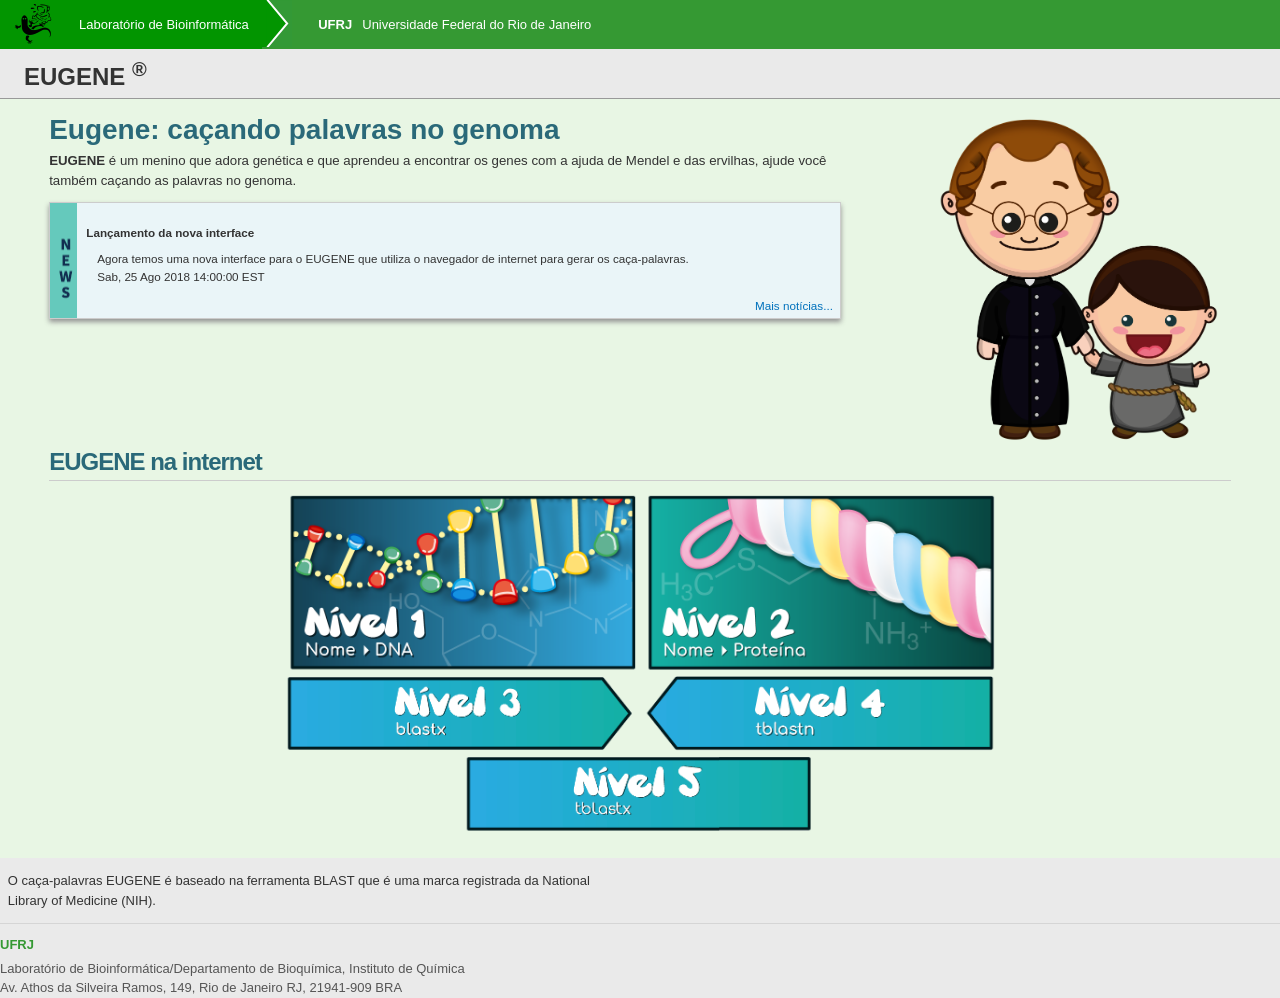
<file: EuGene v.3.0/index.html>
<!DOCTYPE html PUBLIC "-//W3C//DTD XHTML 1.0 Transitional//EN" "http://www.w3.org/TR/xhtml1/DTD/xhtml1-transitional.dtd">
<html xmlns="http://www.w3.org/1999/xhtml">
<head>
<meta http-equiv="Content-Type" content="text/html; charset=UTF-8">

<!-- ===== CSP RESTRITIVA ===== -->
<meta http-equiv="Content-Security-Policy" content="
    default-src 'none';
    script-src 'self';
    style-src 'self' 'unsafe-inline';
    font-src 'self';
    img-src 'self' data:;
    connect-src 'self';
    frame-ancestors 'none';
    object-src 'none';
    base-uri 'self';
">

<!-- ===== META DADOS ESSENCIAIS ===== -->
<meta name="robots" content="index,follow">
<meta name="description" content="EUGENE - Caça-palavras no genoma. Ferramenta educacional do Laboratório de Bioinformática - UFRJ.">
<meta name="referrer" content="origin-when-cross-origin">
<title>EUGENE</title>

<!-- ===== CSS ESSENCIAIS ===== -->
<link rel="stylesheet" type="text/css" href="./index_files/header.css" media="screen">
<link rel="stylesheet" type="text/css" href="./index_files/footer.css" media="screen">
<link rel="stylesheet" type="text/css" href="./index_files/blastn.css" media="screen">
<link rel="stylesheet" type="text/css" href="./index_files/main.css" media="screen">
<link rel="stylesheet" type="text/css" href="./index_files/home.css" media="screen">
<link rel="stylesheet" type="text/css" href="./index_files/print.css" media="print">

<!-- ===== SCRIPTS ===== -->
<script src="./index_files/jquery-4.0.0.min.js"></script>
<script src="./index_files/eugene.js"></script>

<meta name="google-site-verification" content="DNp69-s7ILfn5FWNLN_xE4zVhpY0dDtLrLyOB_WOzpA">
</head>
<body id="type-d">
<div id="wrap">

    <header id="page_header" role="banner">
        <nav class="blue_nav_bar">
            <div class="nih">
                <a id="page_header_6" href="https://www.bioinfo.iq.ufrj.br/" class="left norm_height">
                    <img src="./index_files/bioinfo_crop.png" alt="Bioinfo logo" class="left">
                </a>
                <a id="page_header_7" href="https://www.bioinfo.iq.ufrj.br/" class="left header_link">Laboratório de Bioinformática</a>
            </div>
            <div class="left">
                <img src="./index_files/arrow.svg" class="left norm_height" alt="">
            </div>
            <div class="ncbi">
                <a id="page_header_8" href="https://ufrj.br/" class="header_link">
                    <span class="ncbi_name">UFRJ</span>
                    <span class="med_hidden">Universidade Federal do Rio de Janeiro</span>
                </a>
                <div class="right sign-in">
                    <ul class="myncbi2">
                        <li id="myncbiusername" style="display: inline;">
                            <span id="mnu">
                                <a id="mnu_0" href="https://www.ncbi.nlm.nih.gov/account/settings/" title="Edit account settings"></a>
                            </span>
                        </li>
                        <li id="myncbi" style="display: none;"><a id="myncbi_0" href="https://www.ncbi.nlm.nih.gov/myncbi/">My NCBI</a></li>
                        <li id="myncbi_sign_in" style="display: none;"><a id="myncbi_sign_in_0" href="https://www.ncbi.nlm.nih.gov/account/?back_url=https%3A%2F%2Fblast%2Encbi%2Enlm%2Enih%2Egov%2FBlast%2Ecgi%3FBLAST%5FPROGRAMS%3D%26PAGE%5FTYPE%3DBlastHome">Sign in to NCBI</a></li>
                        <li id="myncbi_register" style="display: none;"><a id="myncbi_register_0" href="https://www.ncbi.nlm.nih.gov/account/register/?back_url=https%3A%2F%2Fblast%2Encbi%2Enlm%2Enih%2Egov%2FBlast%2Ecgi%3FBLAST%5FPROGRAMS%3D%26PAGE%5FTYPE%3DBlastHome">Register</a></li>
                    </ul>
                </div>
            </div>
        </nav>

        <div class="bg-gray header-div">
            <nav class="top-nav" id="navcontent" role="navigation">
                <span class="lf home-link">EUGENE <sup>®</sup></span> <span id="brc"></span>
                <span class="rf">            
                    <ul id="blnav">
                        <li class="first active" style="display: none;"><a href="https://blast.ncbi.nlm.nih.gov/Blast.cgi?CMD=Web&amp;PAGE_TYPE=BlastHome" title="BLAST Home">Home</a></li>
                        <li class="recent " style="display: none;"><a href="https://blast.ncbi.nlm.nih.gov/Blast.cgi?CMD=GetSaved&amp;RECENT_RESULTS=on" title="Unexpired BLAST jobs">Recent Results</a></li>                
                        <li class="saved " style="display: none;"><a href="https://blast.ncbi.nlm.nih.gov/Blast.cgi?CMD=GetSaved" title="Saved sets of BLAST search parameters">Saved Strategies</a></li>
                        <li class="last documentation " style="display: none;"> <a href="https://blast.ncbi.nlm.nih.gov/Blast.cgi?CMD=Web&amp;PAGE_TYPE=BlastDocs" title="BLAST documentation">Help</a></li>                
                    </ul>
                </span>
            </nav>
        </div>                
    </header>

    <div id="home-wrap" class="search-wrap">
        <div id="content">
            <div id="top">
                <div id="homeDescr">
                    <div id="desc_head">
                        <h1 class="lf">Eugene: caçando palavras no genoma</h1>	
                    </div>
                    <div id="desc_left">
                        <div id="blast_desc"><span><span>EUGENE</span> é um menino que adora genética e que aprendeu a encontrar os genes com a ajuda de Mendel e das ervilhas, ajude você também caçando as palavras no genoma.</span></div>            
                        <div class="newsbox">
                            <div class="featurebox">
                                <h3>Novidades</h3>
                                <dl>
                                    <dt><span>Lançamento da nova interface</span></dt>
                                    <dd>
                                        <br><div><div class="ExternalClassA43B4893D08C4CFC9990D3C485426E08"><p>Agora temos uma nova interface para o EUGENE que utiliza o navegador de internet para gerar os caça-palavras.<br></p></div>Sab, 25 Ago 2018 14:00:00 EST</div>
                                    </dd>
                                </dl>
                                <p><a class="morelink" href="http://bioinfo.iq.ufrj.br/">Mais notícias...</a></p>
                            </div>           
                        </div>
                    </div>
                    <div id="desc_right" class="">
                        <div id="eugene_box">
                            <img id="eugene" alt="Eugene" title="Oi, eu sou o Eugene, e esse ao meu lado é o lendário Mendel, pai da genética." src="./index_files/eugene.png">
                        </div>
                    </div>
                </div>

                <div id="chooseprog" class="section">
                    <h2>EUGENE na internet</h2>
                    <span class="chooseprog" id="homeBlastn" title="Nível 1: encontre seu nome no DNA" program="blastnTab"><img alt="Nucleotide query->Nucleotide database" src="./index_files/nucleutide-blast-cover.png"></span>
                    <span class="chooseprog" id="homeBlastp" title="Nível 2: Encontre seu nome na proteína" program="blastpTab"><img alt="Protein query->Protein database" src="./index_files/protein-blast-cover.png"></span>
                </div>
                <div id="chooseprog" class="section">
                    <span class="chooseprog" id="homeBlastx" title="Nivel 3: encontre seu nome ao contrário no DNA" program="blastxTab"><img alt="Translated Nucleotide query->Protein database" src="./index_files/blastx-arrow.png"></span>
                    <span class="chooseprog" id="homeTblastn" title="Nível 4: encontre o gene do seu nome no DNA" program="tblastnTab"><img alt="Protein query->Translated Nucleotide database" src="./index_files/tblastn-arrow.png"></span>
                </div>
                <div id="chooseprog" class="section">
                    <span class="chooseprog" id="hometBlastx" title="Nivel 5: encontre seu nome ao contrário na proteína" program="tblastxTab"><img alt="Translated Nucleotide query->Protein database" src="./index_files/tblastx-arrow.png"></span>
                </div>
            </div>
        </div>
    </div>        

    <div id="search-content">            
        <div class="pageTitle"><span>Nível 1: Blast de nucleotídeo</span></div>
        <ul id="upgMsg" class="msg "><li id="lpgMsg" class=""></li></ul>

        <div class="bc-tabs">
            <ul>
                <li class="tab-lh">&nbsp;</li>
                <li class="tab-current" id="blastnTab"><span class="progLinks" id="blastnTab" title="Nível 1: encontre seu nome no DNA" header="Nível 1: Blast de nucleotídeo">Nível 1: blastn</span></li>
                <li class="tab-rh">&nbsp;</li>
                <li class="tab-select"><span class="progLinks" id="blastpTab" title="Nível 2: encontre seu nome na proteína." header="Nível 2: Blast de proteína">Nível 2: blastp</span></li>
                <li class="tab">&nbsp;</li>
                <li class="tab-select"><span class="progLinks" id="blastxTab" title="Nivel 3: encontre seu nome ao contrário no DNA" header="Nível 3: Blast de nucleotídeo contra banco de proteínas">Nível 3: blastx</span></li>                
                <li class="tab">&nbsp;</li> 
                <li class="tab-select"><span class="progLinks" id="tblastnTab" title="Nível 4: encontre o gene do seu nome no DNA" header="Nível 4: Blast de proteína contra nucleotídeos traduzidos">Nível 4: tblastn</span></li>                
                <li class="tab">&nbsp;</li> 
                <li class="tab-select"><span class="progLinks" id="tblastxTab" title="Nível 5: encontre o contrário do gene do seu nome no DNA" header="Nível 5: Blast de nucleotídeo traduzido contra nucleotídeos traduzidos">Nível 5: tblastx</span></li> 
                <li class="tab">&nbsp;</li>                         
            </ul>
        </div>

        <form name="searchForm" action="https://blast.ncbi.nlm.nih.gov/Blast.cgi" enctype="multipart/form-data" method="post" class="f-wrap-1 all" id="searchForm">
            <div id="progDescr">BLASTN programs search nucleotide databases using a nucleotide query.</div>
            
            <div id="query" class="section">                
                <fieldset>
                    <legend>Entrada para o nome</legend>       
                    <div id="query_area">
                        <div class="qs" id="name_area">
                            <div class="formblock all" id="qseq">
                                <label for="seq">Coloque o seu nome na caixa de texto abaixo</label>
                                <textarea id="student_name" class="reset" rows="5" cols="80" name="QUERY" suggesthint=""></textarea>
                                <br>
                                <input type="hidden" id="db" value="nucleotide" name="db">
                            </div>   
                            <div id="qrange" class="formdetail">
                                <label class="subrg">Sua idade</label>
                                <table>
                                    <tbody><tr>
                                        <td><label for="Student_AGE"><span class="acPromt">Studant_AGE</span>Idade</label></td>
                                        <td class="all"><input type="text" size="12" class="reset" id="student_age" name="QUERY_FROM" value=""></td>
                                    </tr>
                                </tbody></table>         
                                &nbsp;
                            </div>
                        </div>

                        <label for="upl" class="m">Email</label>
                        <div class="input  all">
                            <input id="email" name="EMAIL" size=60>             
                        </div>
                        <label for="qtitle" class="m">Título</label>
                        <div class="input  all">
                            <input name="JOB_TITLE" id="qtitle" class="reset" size="60" value=""><br>
                            <span class="help">Coloque um nome para página do seu caça-palavras (opcional)</span>      
                        </div> 
                    </div>
                    <div id="pea_box">
                        <img id="pea_family" alt="pea_family" title="Nós somos a família de ervilhas F2." src="./index_files/pea_family.png">
                    </div>               
                </fieldset>   
            </div>

            <div id="choosedb" class="section">  
                <fieldset>
                    <legend>Escolha um banco de palavras</legend>      
                    <div id="dblist">
                        <label for="DATABASE" class="m">Listas</label>    
                        <div class="input all">    
                            <div class="all dbdata">      
                                <span class="nonDefPar">♦<span class="acPromt">Database sequences non-default value</span></span>
                                <select name="DATABASE" id="DATABASE" class="reset checkDef" defval="cell">
                                    <optgroup label="Animais">
                                        <option id="insect" value="insect">Insetos</option>
                                        <option id="mammal" value="mammal">Mamíferos</option>
                                        <option id="reptile" value="reptile">Répteis</option>
                                        <option id="amphibian" value="amphibian">Anfíbios</option>
                                        <option id="bird" value="bird">Aves</option>
                                        <option id="fish" value="fish">Peixes</option>
                                    </optgroup>
                                    <optgroup label="Plantas">
                                        <option id="flower" value="flower">Flores</option>
                                        <option id="tree" value="tree">Árvores</option>
                                        <option id="fruit" value="fruit">Frutas</option>
                                        <option id="vegetables" value="vegetables">Vegetais</option>
                                    </optgroup>
                                    <optgroup label="Educação">
                                        <option id="school" value="school">Escola</option>
                                        <option id="lab" value="lab">Laboratório</option>
                                        <option id="sport" value="sport">Esportes</option>
                                        <option id="scientists" value="scientists">Cientistas</option>
                                    </optgroup>
                                    <optgroup label="Ciências">
                                        <option id="body" value="body">Corpo humano</option>
                                        <option selected="selected" id="cell" value="cell">Célula</option>
                                        <option id="biology" value="biology">Biologia</option>
                                        <option id="elements_easy" value="elements_easy">Elementos (fácil)</option>
                                        <option id="elements_hard" value="elements_hard">Elementos (difícil)</option>
                                        <option id="environment" value="environment">Meio-ambiente</option>
                                    </optgroup>
                                    <optgroup label="Outros">
                                        <option id="food" value="food">Comida</option>
                                        <option id="candy" value="candy">Doces</option>
                                        <option id="beach" value="beach">Praia</option>
                                        <option id="computer" value="computer">Computador</option>
                                    </optgroup>
                                </select> 
                                <span id="seqNum"></span>  
                            </div>      
                        </div>    
                    </div>    
                    
                    <div id="orgInfo" class=" ">   
                        <label for="qorganism" id="orgLbl" class="m">Palavras extras<br>
                            <span id="orgHint" class="hint">Opcional</span>
                        </label>  
                        <div class="input">                  
                            <div id="chooseOther" class="all">
                                <input name="EQ_MENU" size="55" type="text" id="qorganism" value="" autocomplete="off" class="reset orgHint" title="Use up and down arrows to choose an item from the autocomplete." aria-haspopup="true" aria-autocomplete="list" role="textbox">        
                                <p class="help"><span id="suggestPrompt">Coloque suas próprias palavras extras para o caça-palavras (separadas por vírgulas)</span></p>        
                            </div>     
                        </div>
                    </div>
                </fieldset> 
            </div>

            <div class="searchInfo all">
                <div class="summary mouseover">
                    <img src="./index_files/blastButton.jpg" id="b1" class="blastbutton" alt="BLAST" mouseovimg="./index_files/blastButtonOver.jpg" mouseoutimg="./index_files/blastButton.jpg" mousedownimg="./index_files/blastButtonDown.jpg" mouseupimg="./index_files/blastButtonOver.jpg">
                </div>
                <div class="searchsummary">
                    <div class="openNewWin all" id="command">
                        <span class="infoTitle">Clique no botão para gerar o seu caça-palavras.<BR>Boa sorte.</span>
                    </div>
                </div>
            </div>
        </form>
    </div>
</div>

<footer id="page_footer">
    <div class="foot_wrap">
        <div class="left col two_col">
            O caça-palavras EUGENE é baseado na ferramenta BLAST que é uma marca registrada da National Library of Medicine (NIH).
        </div>
    </div>
    <div class="footer_border h-card">
        <a href="https://ufrj.br/" class="u-url" id="page_footer_64">
            <h3 role="heading" aria-level="3" class="ncbi_blue p-org">UFRJ</h3>
        </a>
        <address>
            <a href="http://bioinfo.iq.ufrj.br/" class="u-url p-org" id="page_footer_65">Laboratório de Bioinformática/Departamento de Bioquímica,</a>
            <a href="https://www.iq.ufrj.br/" id="page_footer_66"> Instituto de Química</a>
            <span class="h-adr">
                <span class="p-street-address">Av. Athos da Silveira Ramos, 149</span>,
                <span class="p-locality">Rio de Janeiro</span>
                <span class="p-region"> RJ</span>,
                <span class="p-postal-code">21941-909</span>
                <span class="p-country-name">BRA</span>
            </span>
        </address>
    </div>
</footer>
</body>
</html>
</file>
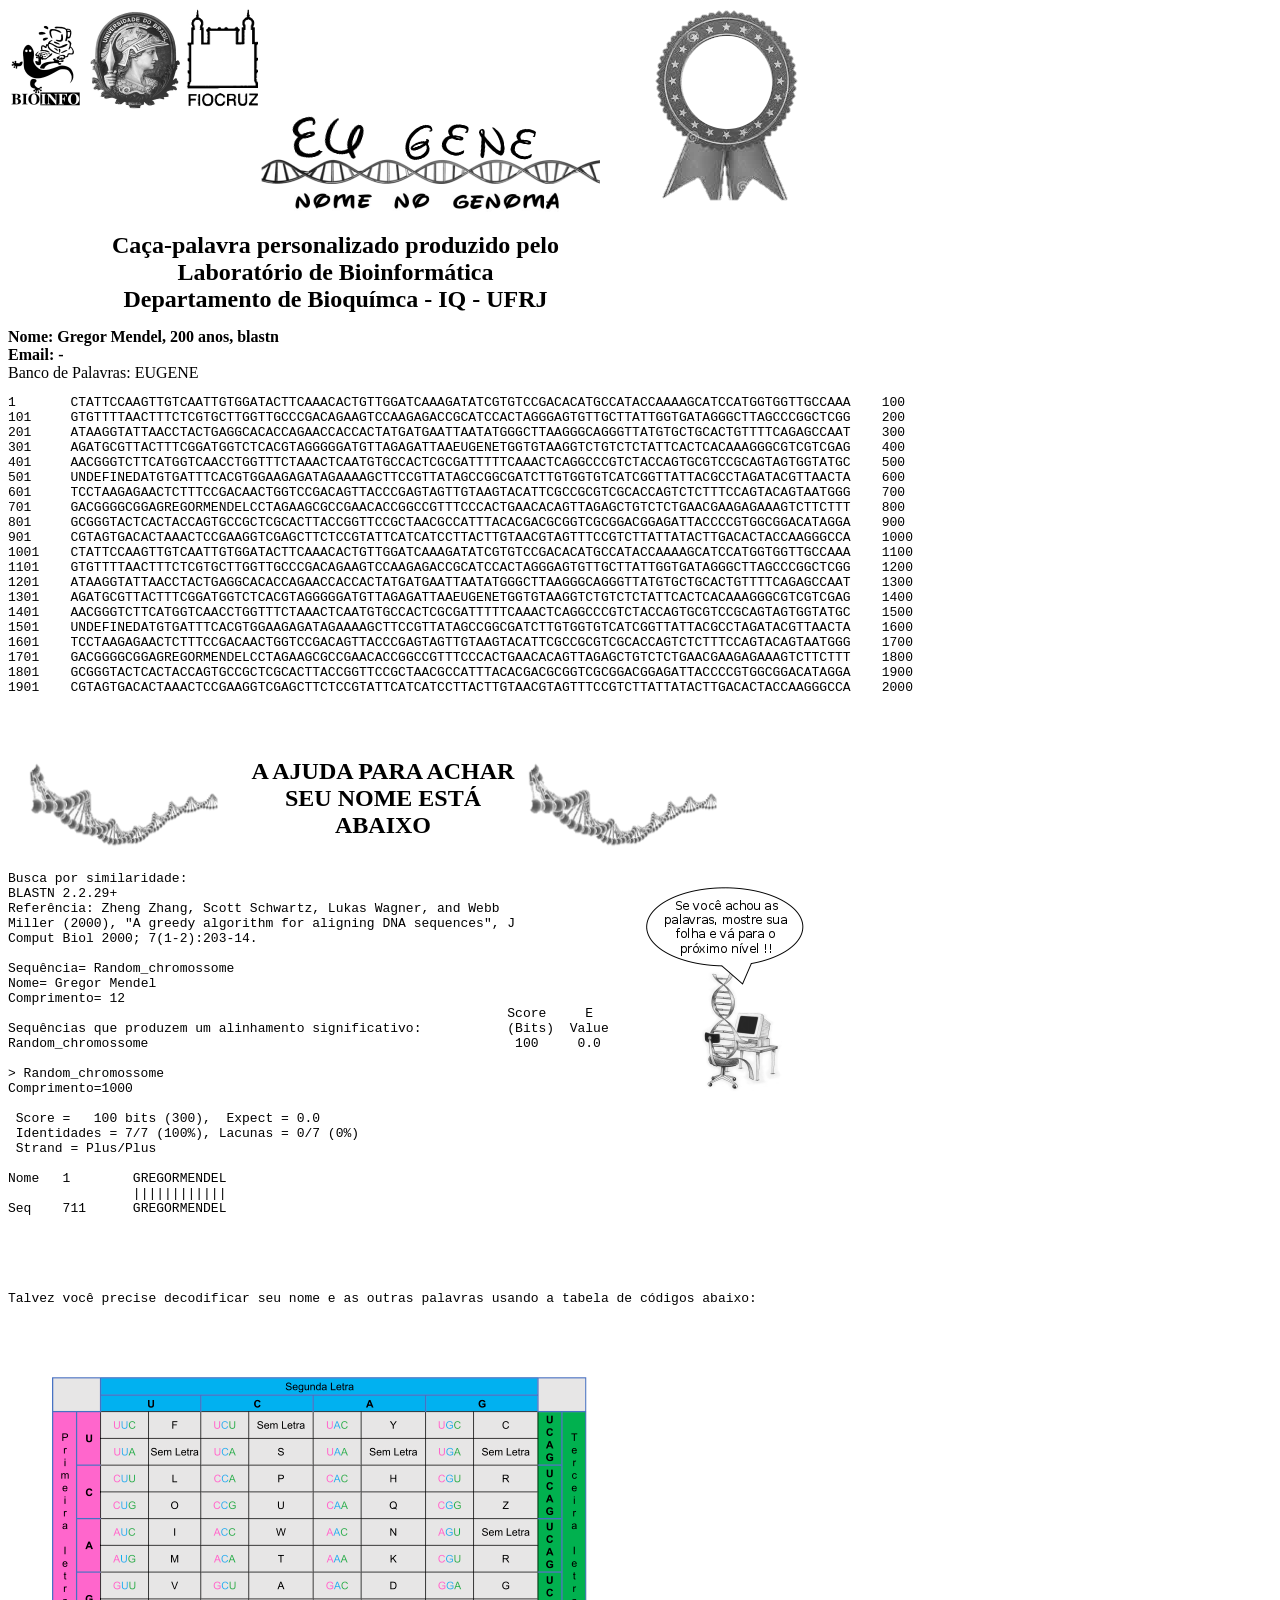
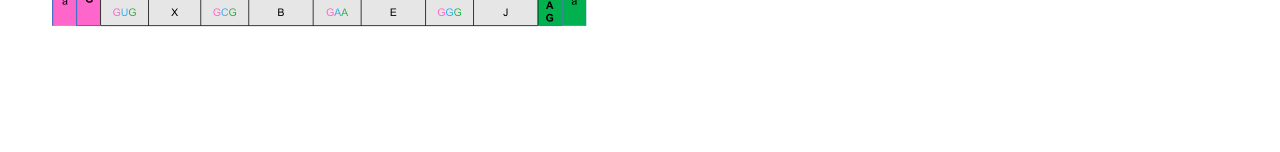
<file: EuGene v.2.0/index_files/EUGENE.html>
<!DOCTYPE html PUBLIC >
<meta charset="UTF-8">
<HEAD>
<!-- EUGENE scripts -->
<script src="./EUGENE/jquery-4.0.0.min.js"></script>
<script src="./EUGENE/eugene_result.js"></script>

<div style="width:800; height:100;">
<div style="float: left;">
<img src="./EUGENE/bioinfo.png">
<img src="./EUGENE/ufrj.png">
<img src="./EUGENE/fiocruz.png">
</div>
<div style="float: right;">
<img src="./EUGENE/medal.png">
</div>
</div>
<div style="padding: 5">
<img src="./EUGENE/eugene.png">
</div>
<div style="padding:15;">
<title>EUGENE</title>
<center style="font-family:comics; font-size:24;font-weight:bold;">
Caça-palavra personalizado produzido pelo<BR>
Laboratório de Bioinformática<BR>
Departamento de Bioquímca - IQ - UFRJ
</center>
</div>
</HEAD>
<BODY>


<div>
<div>
<span><b>Nome: <span id="student_name1" >Gregor Mendel</span>, <span id="student_age">-</span></span> anos, <span id="level">blastn</span></b> <BR></span></span>
<span><b>Email: <span id="email">-</span></b><BR>
<span>Banco de Palavras: <span id="custom_words">EUGENE, UFRJ, DNA, GENOMA</span></span>

<div id="sequence">
<PRE>
1	<span id="line0">CTATTCCAAGTTGTCAATTGTGGATACTTCAAACACTGTTGGATCAAAGATATCGTGTCCGACACATGCCATACCAAAAGCATCCATGGTGGTTGCCAAA</span>	100
101	<span id="line1">GTGTTTTAACTTTCTCGTGCTTGGTTGCCCGACAGAAGTCCAAGAGACCGCATCCACTAGGGAGTGTTGCTTATTGGTGATAGGGCTTAGCCCGGCTCGG</span>	200
201	<span id="line2">ATAAGGTATTAACCTACTGAGGCACACCAGAACCACCACTATGATGAATTAATATGGGCTTAAGGGCAGGGTTATGTGCTGCACTGTTTTCAGAGCCAAT</span>	300
301	<span id="line3">AGATGCGTTACTTTCGGATGGTCTCACGTAGGGGGATGTTAGAGATTAAEUGENETGGTGTAAGGTCTGTCTCTATTCACTCACAAAGGGCGTCGTCGAG</span>	400
401	<span id="line4">AACGGGTCTTCATGGTCAACCTGGTTTCTAAACTCAATGTGCCACTCGCGATTTTTCAAACTCAGGCCCGTCTACCAGTGCGTCCGCAGTAGTGGTATGC</span>	500
501	<span id="line5">UNDEFINEDATGTGATTTCACGTGGAAGAGATAGAAAAGCTTCCGTTATAGCCGGCGATCTTGTGGTGTCATCGGTTATTACGCCTAGATACGTTAACTA</span>	600
601	<span id="line6">TCCTAAGAGAACTCTTTCCGACAACTGGTCCGACAGTTACCCGAGTAGTTGTAAGTACATTCGCCGCGTCGCACCAGTCTCTTTCCAGTACAGTAATGGG</span>	700
701	<span id="line7">GACGGGGCGGAGREGORMENDELCCTAGAAGCGCCGAACACCGGCCGTTTCCCACTGAACACAGTTAGAGCTGTCTCTGAACGAAGAGAAAGTCTTCTTT</span>	800
801	<span id="line8">GCGGGTACTCACTACCAGTGCCGCTCGCACTTACCGGTTCCGCTAACGCCATTTACACGACGCGGTCGCGGACGGAGATTACCCCGTGGCGGACATAGGA</span>	900
901	<span id="line9">CGTAGTGACACTAAACTCCGAAGGTCGAGCTTCTCCGTATTCATCATCCTTACTTGTAACGTAGTTTCCGTCTTATTATACTTGACACTACCAAGGGCCA</span>	1000
1001	<span id="line10">CTATTCCAAGTTGTCAATTGTGGATACTTCAAACACTGTTGGATCAAAGATATCGTGTCCGACACATGCCATACCAAAAGCATCCATGGTGGTTGCCAAA</span>	1100
1101	<span id="line11">GTGTTTTAACTTTCTCGTGCTTGGTTGCCCGACAGAAGTCCAAGAGACCGCATCCACTAGGGAGTGTTGCTTATTGGTGATAGGGCTTAGCCCGGCTCGG</span>	1200
1201	<span id="line12">ATAAGGTATTAACCTACTGAGGCACACCAGAACCACCACTATGATGAATTAATATGGGCTTAAGGGCAGGGTTATGTGCTGCACTGTTTTCAGAGCCAAT</span>	1300
1301	<span id="line13">AGATGCGTTACTTTCGGATGGTCTCACGTAGGGGGATGTTAGAGATTAAEUGENETGGTGTAAGGTCTGTCTCTATTCACTCACAAAGGGCGTCGTCGAG</span>	1400
1401	<span id="line14">AACGGGTCTTCATGGTCAACCTGGTTTCTAAACTCAATGTGCCACTCGCGATTTTTCAAACTCAGGCCCGTCTACCAGTGCGTCCGCAGTAGTGGTATGC</span>	1500
1501	<span id="line15">UNDEFINEDATGTGATTTCACGTGGAAGAGATAGAAAAGCTTCCGTTATAGCCGGCGATCTTGTGGTGTCATCGGTTATTACGCCTAGATACGTTAACTA</span>	1600
1601	<span id="line16">TCCTAAGAGAACTCTTTCCGACAACTGGTCCGACAGTTACCCGAGTAGTTGTAAGTACATTCGCCGCGTCGCACCAGTCTCTTTCCAGTACAGTAATGGG</span>	1700
1701	<span id="line17">GACGGGGCGGAGREGORMENDELCCTAGAAGCGCCGAACACCGGCCGTTTCCCACTGAACACAGTTAGAGCTGTCTCTGAACGAAGAGAAAGTCTTCTTT</span>	1800
1801	<span id="line18">GCGGGTACTCACTACCAGTGCCGCTCGCACTTACCGGTTCCGCTAACGCCATTTACACGACGCGGTCGCGGACGGAGATTACCCCGTGGCGGACATAGGA</span>	1900
1901	<span id="line19">CGTAGTGACACTAAACTCCGAAGGTCGAGCTTCTCCGTATTCATCATCCTTACTTGTAACGTAGTTTCCGTCTTATTATACTTGACACTACCAAGGGCCA</span>	2000


</PRE>
<div>
</div>
<div style="width:800; height:120">
<div style="width:710;padding : 20;">
<div style="float: left;">
<img src="./EUGENE/dna.png">
</div>
<div style="float: right;">
<img src="./EUGENE/dna.png">
</div>
<div style="height:100;">
<center style="font-family:comics;font-size:24;font-weight:bold;">
A AJUDA PARA ACHAR<BR>SEU NOME ESTÁ ABAIXO
</center>
</div>
</div>
</div>
</div>
<div style="width:800;">
<div style="float: right;">
<img src="./EUGENE/dicas1.png">
</div>
<div>
<PRE>
Busca por similaridade:
BLASTN 2.2.29+
Referência: Zheng Zhang, Scott Schwartz, Lukas Wagner, and Webb
Miller (2000), "A greedy algorithm for aligning DNA sequences", J
Comput Biol 2000; 7(1-2):203-14.

Sequência= Random_chromossome
Nome= <span id="student_name2">Gregor Mendel</span>
Comprimento= <span id="name_length">12</span>
								Score     E
Sequências que produzem um alinhamento significativo:		(Bits)  Value
Random_chromossome						 100	 0.0

> Random_chromossome
Comprimento=1000

 Score =   100 bits (300),  Expect = 0.0
 Identidades = 7/7 (100%), Lacunas = 0/7 (0%)
 <span id="strand">Strand = Plus/Plus </span>

Nome   <span id="query">1	GREGORMENDEL</span>
	<span id="match_bar">	||||||||||||</span>
Seq    <span id="match">711	GREGORMENDEL</span>





Talvez você precise decodificar seu nome e as outras palavras usando a tabela de códigos abaixo:
</PRE>
</div>
<div style="width:800; height:120">
<div style="width:710;padding : 20;">
<div style="float: left;">
<img src="./EUGENE/Tabela_Codons_EuGene_50dpi.png">
</div>
</file>
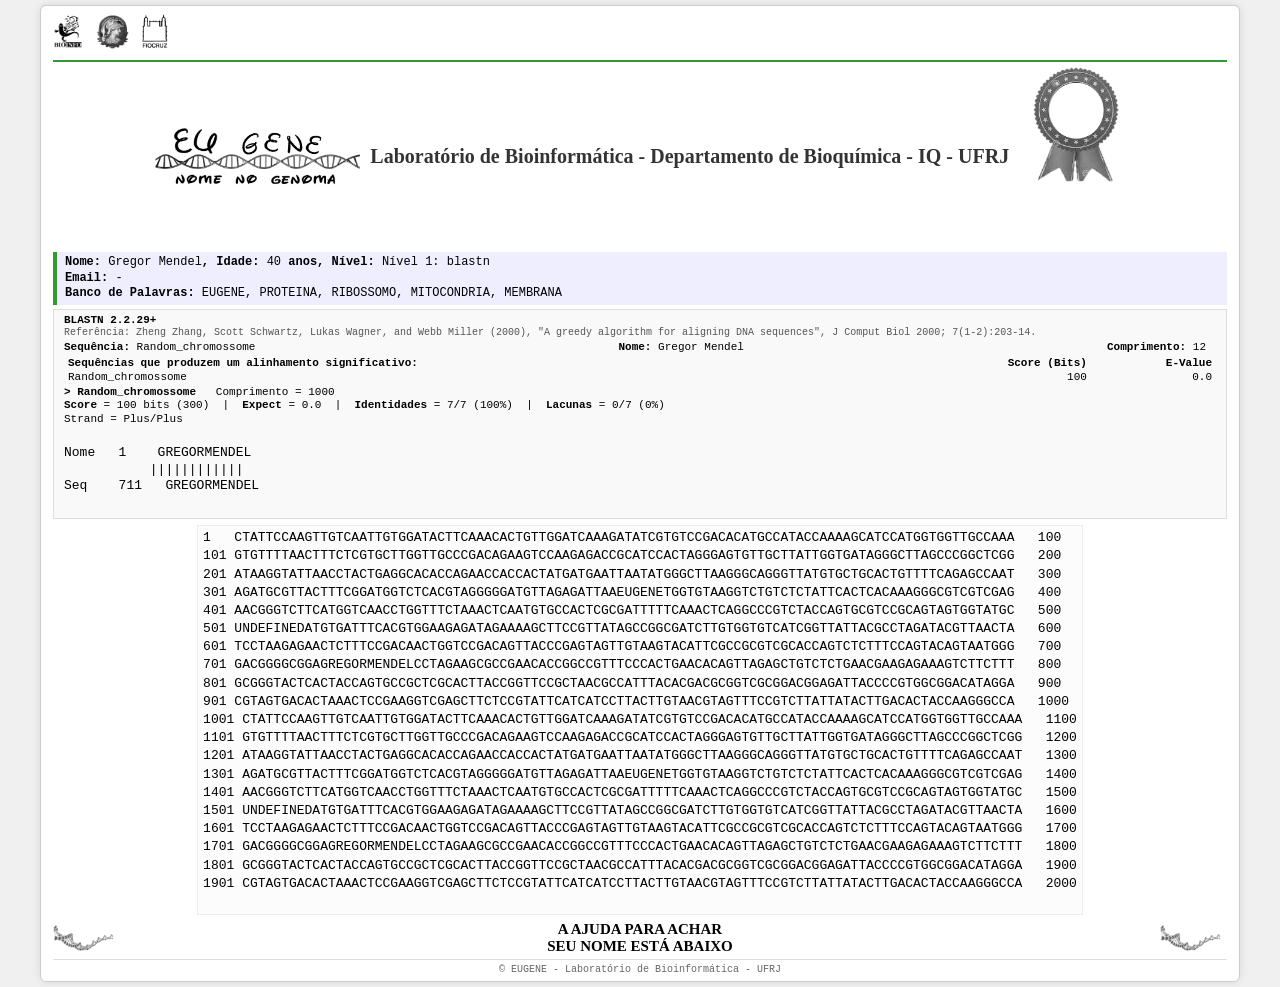
<file: EuGene v.3.0/index_files/EUGENE.html>
<!DOCTYPE html PUBLIC >
<meta charset="UTF-8">
<HEAD>
<style>
    /* === RESET E BASE === */
    * { box-sizing: border-box; margin: 0; padding: 0; }
    body {
        margin: 0;
        padding: 5px 10px;
        font-family: 'Courier New', monospace;
        background: #f0f0f0;
    }
    #blast-container {
        max-width: 1200px;
        margin: 0 auto;
        background: white;
        padding: 6px 12px;
        border: 1px solid #ccc;
        border-radius: 6px;
        box-shadow: 0 0 8px rgba(0,0,0,0.1);
    }

    /* === CABEÇALHO COM LOGOS === */
    .header-logos {
        display: flex;
        justify-content: space-between;
        align-items: center;
        border-bottom: 2px solid #359933;
        padding-bottom: 4px;
        margin-bottom: 4px;
    }
    .header-logos img {
        height: 35px;
        margin: 2px 4px 2px 0;
    }

    /* === TÍTULO PRINCIPAL COM EUGENE E MEDALHA === */
    .main-title {
        display: flex;
        align-items: center;
        justify-content: center;
        gap: 10px;
        margin: 4px 0 6px;
        flex-wrap: wrap;
    }
    .main-title .eugene-img {
        max-height: 60px;
    }
    .main-title .title-text {
        font-family: 'Comic Sans MS', cursive;
        font-size: 20px;
        font-weight: bold;
        text-align: center;
        line-height: 1.2;
        color: #333;
    }
    .main-title .medal-img {
        max-height: 180px;
        margin-left: 10px;
    }

    /* === INFORMAÇÕES DO ALUNO === */
    .blast-info {
        background: #eef;
        padding: 3px 8px;
        border-left: 4px solid #359933;
        margin: 3px 0 4px;
        font-weight: bold;
        font-size: 12px;
        line-height: 1.3;
    }
    .blast-info span {
        font-weight: normal;
    }

    /* === RESULTADO BLAST === */
    .blast-result {
        background: #f9f9f9;
        border: 1px solid #ddd;
        padding: 4px 10px;
        margin: 3px 0 4px;
        font-size: 11px;
        line-height: 1.2;
        overflow-x: auto;
    }
    .blast-result .blast-header {
        display: flex;
        flex-wrap: wrap;
        justify-content: space-between;
        align-items: baseline;
        margin-bottom: 1px;
    }
    .blast-result .blast-header > * {
        margin-right: 10px;
    }
    .blast-result table {
        width: 100%;
        border-collapse: collapse;
        font-size: 11px;
        margin: 2px 0;
    }
    .blast-result table th, .blast-result table td {
        text-align: left;
        padding: 1px 4px;
    }
    .blast-result table th:last-child, .blast-result table td:last-child {
        text-align: right;
    }
    .blast-result .align-block {
        font-family: 'Courier New', monospace;
        font-size: 13px;
        line-height: 1.3;
        white-space: pre;
        margin: 2px 0;
    }
    .blast-result .ref-line {
        font-size: 10px;
        color: #555;
        margin-bottom: 2px;
    }

    /* === SEQUÊNCIA DO GENOMA === */
    #sequence {
        text-align: center;
        margin: 2px 0;
    }
    #sequence pre {
        display: inline-block;
        text-align: left;
        font-size: 13px;
        line-height: 1.4;
        user-select: none;
        -webkit-user-select: none;
        -moz-user-select: none;
        -ms-user-select: none;
        white-space: pre-wrap;
        word-break: break-all;
        font-family: 'Courier New', monospace;
        margin: 2px auto;
        padding: 3px 5px;
        background: #fcfcfc;
        border: 0.5px solid #eee;
        max-width: 100%;
        overflow-x: hidden;
    }

    /* === RODAPÉ COM DNA (níveis 1-3) === */
    .dna-footer {
        display: flex;
        justify-content: space-between;
        align-items: center;
        margin: 4px 0 2px;
        flex-wrap: wrap;
    }
    .dna-footer img {
        height: 30px;
    }
    .dna-footer .msg {
        font-family: 'Comic Sans MS', cursive;
        font-size: 15px;
        font-weight: bold;
        text-align: center;
        flex: 1;
    }

    /* === SEÇÃO DE CÓDONS (níveis 4-5) - visível na tela e na impressão === */
    .codon-section {
        display: none;
        margin: 6px auto 4px;
        text-align: center;
    }
    .codon-section.show-codon {
        display: block;
    }
    .codon-section .help-msg {
        font-family: 'Comic Sans MS', cursive;
        font-size: 16px;
        font-weight: bold;
        margin-bottom: 4px;
    }
    .codon-section img {
        max-width: 100%;
        height: auto;
    }

    /* === RODAPÉ FINAL === */
    .footer {
        margin-top: 4px;
        text-align: center;
        font-size: 10px;
        color: #666;
        border-top: 1px solid #ddd;
        padding-top: 4px;
    }

    /* ===== IMPRESSÃO ===== */
    @media print {
        body {
            background: white;
            padding: 0.1in 0.15in;
            margin: 0;
            font-size: 9pt;
        }
        #blast-container {
            box-shadow: none;
            border: none;
            padding: 0;
            max-width: 100%;
        }
        .header-logos img {
            height: 25px;
        }
        .main-title .eugene-img {
            max-height: 40px;
        }
        .main-title .title-text {
            font-size: 12pt;
        }
        .main-title .medal-img {
            max-height: 100px;
        }
        .blast-info {
            font-size: 9pt;
            padding: 2px 6px;
            margin: 2px 0;
        }
        .blast-result {
            font-size: 8pt;
            padding: 3px 6px;
            margin: 2px 0;
            border: 1px solid #ccc;
        }
        .blast-result .align-block {
            font-size: 9pt;
            line-height: 1.2;
        }
        .blast-result .ref-line {
            font-size: 7pt;
        }
        #sequence pre {
            display: inline-block;
            font-size: 10pt;
            line-height: 1.0;
            border: none;
            padding: 0;
            margin: 1px auto;
            white-space: pre-wrap;
            word-break: break-all;
        }
        .dna-footer img {
            height: 20px;
        }
        .dna-footer .msg {
            font-size: 11pt;
        }
        .codon-section .help-msg {
            font-size: 12pt;
        }
        .footer {
            font-size: 8pt;
            padding-top: 3px;
            margin-top: 3px;
        }
        .codon-section.show-codon {
            display: block;
            page-break-before: avoid;
        }
        .codon-section img {
            max-width: 70%;
        }
        .blast-result, .blast-result .align-block, #sequence {
            page-break-inside: avoid;
        }
        #blast-container {
            page-break-after: avoid;
        }
        .codon-section.show-codon ~ .dna-footer {
            display: none;
        }
        .align-block {
            page-break-inside: avoid;
        }
    }
</style>
<!-- ===== CSP RESTRITIVA ===== -->
<meta http-equiv="Content-Security-Policy" content="
    default-src 'none';
    script-src 'self';
    style-src 'self' 'unsafe-inline';
    font-src 'self';
    img-src 'self' data:;
    connect-src 'self';
    frame-ancestors 'none';
    object-src 'none';
    base-uri 'self';
">
<title>EUGENE</title>
<script src="./EUGENE/jquery-4.0.0.min.js"></script>
<script src="./EUGENE/eugene_result.js"></script>
</HEAD>
<BODY>
<div id="blast-container">

    <!-- CABEÇALHO COM LOGOS -->
    <div class="header-logos">
        <div>
            <img src="./EUGENE/bioinfo.png" alt="Bioinfo">
            <img src="./EUGENE/ufrj.png" alt="UFRJ">
            <img src="./EUGENE/fiocruz.png" alt="Fiocruz">
        </div>
        <div>
        </div>
    </div>

    <!-- TÍTULO PRINCIPAL: apenas logo Eugene + texto do laboratório -->
    <div class="main-title">
        <img class="eugene-img" src="./EUGENE/eugene.png" alt="Eugene">
        <div class="title-text">
            Laboratório de Bioinformática - Departamento de Bioquímica - IQ - UFRJ
        </div>
        <img class="medal-img" src="./EUGENE/medal.png" alt="Medalha">
    </div>

    <!-- INFORMAÇÕES DO ALUNO -->
    <div class="blast-info">
        <b>Nome:</b> <span id="student_name1">Gregor Mendel</span>, 
        <b>Idade:</b> <span id="student_age">-</span> anos, 
        <b>Nível:</b> <span id="level">blastn</span><br>
        <b>Email:</b> <span id="email">-</span><br>
        <b>Banco de Palavras:</b> <span id="custom_words">EUGENE, UFRJ, DNA, GENOMA</span>
    </div>

    <!-- RESULTADO BLAST -->
    <div class="blast-result">
        <div><b>BLASTN 2.2.29+</b></div>
        <div class="ref-line">Referência: Zheng Zhang, Scott Schwartz, Lukas Wagner, and Webb Miller (2000), "A greedy algorithm for aligning DNA sequences", J Comput Biol 2000; 7(1-2):203-14.</div>
        <div class="blast-header">
            <span><b>Sequência:</b> Random_chromossome</span>
            <span><b>Nome:</b> <span id="student_name2">Gregor Mendel</span></span>
            <span><b>Comprimento:</b> <span id="name_length">12</span></span>
        </div>
        <table>
            <tr><th style="text-align:left;">Sequências que produzem um alinhamento significativo:</th>
                <th style="text-align:right;">Score (Bits)</th>
                <th style="text-align:right;">E-Value</th></tr>
            <tr><td>Random_chromossome</td>
                <td style="text-align:right;">100</td>
                <td style="text-align:right;">0.0</td></tr>
        </table>
        <div><b>&gt; Random_chromossome</b> &nbsp; Comprimento = 1000</div>
        <div>
            <b>Score</b> = 100 bits (300) &nbsp;|&nbsp; <b>Expect</b> = 0.0 &nbsp;|&nbsp;
            <b>Identidades</b> = 7/7 (100%) &nbsp;|&nbsp; <b>Lacunas</b> = 0/7 (0%)
        </div>
        <div><span id="strand">Strand = Plus/Plus</span></div>
        <div class="align-block">
Nome   <span id="query">1    GREGORMENDEL</span>
       <span id="match_bar">    ||||||||||||</span>
Seq    <span id="match">711   GREGORMENDEL</span>
        </div>
    </div>

    <!-- SEQUÊNCIA DO GENOMA (centralizada) -->
    <div id="sequence">
        <pre>
1   <span id="line0">CTATTCCAAGTTGTCAATTGTGGATACTTCAAACACTGTTGGATCAAAGATATCGTGTCCGACACATGCCATACCAAAAGCATCCATGGTGGTTGCCAAA</span>   100
101 <span id="line1">GTGTTTTAACTTTCTCGTGCTTGGTTGCCCGACAGAAGTCCAAGAGACCGCATCCACTAGGGAGTGTTGCTTATTGGTGATAGGGCTTAGCCCGGCTCGG</span>   200
201 <span id="line2">ATAAGGTATTAACCTACTGAGGCACACCAGAACCACCACTATGATGAATTAATATGGGCTTAAGGGCAGGGTTATGTGCTGCACTGTTTTCAGAGCCAAT</span>   300
301 <span id="line3">AGATGCGTTACTTTCGGATGGTCTCACGTAGGGGGATGTTAGAGATTAAEUGENETGGTGTAAGGTCTGTCTCTATTCACTCACAAAGGGCGTCGTCGAG</span>   400
401 <span id="line4">AACGGGTCTTCATGGTCAACCTGGTTTCTAAACTCAATGTGCCACTCGCGATTTTTCAAACTCAGGCCCGTCTACCAGTGCGTCCGCAGTAGTGGTATGC</span>   500
501 <span id="line5">UNDEFINEDATGTGATTTCACGTGGAAGAGATAGAAAAGCTTCCGTTATAGCCGGCGATCTTGTGGTGTCATCGGTTATTACGCCTAGATACGTTAACTA</span>   600
601 <span id="line6">TCCTAAGAGAACTCTTTCCGACAACTGGTCCGACAGTTACCCGAGTAGTTGTAAGTACATTCGCCGCGTCGCACCAGTCTCTTTCCAGTACAGTAATGGG</span>   700
701 <span id="line7">GACGGGGCGGAGREGORMENDELCCTAGAAGCGCCGAACACCGGCCGTTTCCCACTGAACACAGTTAGAGCTGTCTCTGAACGAAGAGAAAGTCTTCTTT</span>   800
801 <span id="line8">GCGGGTACTCACTACCAGTGCCGCTCGCACTTACCGGTTCCGCTAACGCCATTTACACGACGCGGTCGCGGACGGAGATTACCCCGTGGCGGACATAGGA</span>   900
901 <span id="line9">CGTAGTGACACTAAACTCCGAAGGTCGAGCTTCTCCGTATTCATCATCCTTACTTGTAACGTAGTTTCCGTCTTATTATACTTGACACTACCAAGGGCCA</span>   1000
1001 <span id="line10">CTATTCCAAGTTGTCAATTGTGGATACTTCAAACACTGTTGGATCAAAGATATCGTGTCCGACACATGCCATACCAAAAGCATCCATGGTGGTTGCCAAA</span>   1100
1101 <span id="line11">GTGTTTTAACTTTCTCGTGCTTGGTTGCCCGACAGAAGTCCAAGAGACCGCATCCACTAGGGAGTGTTGCTTATTGGTGATAGGGCTTAGCCCGGCTCGG</span>   1200
1201 <span id="line12">ATAAGGTATTAACCTACTGAGGCACACCAGAACCACCACTATGATGAATTAATATGGGCTTAAGGGCAGGGTTATGTGCTGCACTGTTTTCAGAGCCAAT</span>   1300
1301 <span id="line13">AGATGCGTTACTTTCGGATGGTCTCACGTAGGGGGATGTTAGAGATTAAEUGENETGGTGTAAGGTCTGTCTCTATTCACTCACAAAGGGCGTCGTCGAG</span>   1400
1401 <span id="line14">AACGGGTCTTCATGGTCAACCTGGTTTCTAAACTCAATGTGCCACTCGCGATTTTTCAAACTCAGGCCCGTCTACCAGTGCGTCCGCAGTAGTGGTATGC</span>   1500
1501 <span id="line15">UNDEFINEDATGTGATTTCACGTGGAAGAGATAGAAAAGCTTCCGTTATAGCCGGCGATCTTGTGGTGTCATCGGTTATTACGCCTAGATACGTTAACTA</span>   1600
1601 <span id="line16">TCCTAAGAGAACTCTTTCCGACAACTGGTCCGACAGTTACCCGAGTAGTTGTAAGTACATTCGCCGCGTCGCACCAGTCTCTTTCCAGTACAGTAATGGG</span>   1700
1701 <span id="line17">GACGGGGCGGAGREGORMENDELCCTAGAAGCGCCGAACACCGGCCGTTTCCCACTGAACACAGTTAGAGCTGTCTCTGAACGAAGAGAAAGTCTTCTTT</span>   1800
1801 <span id="line18">GCGGGTACTCACTACCAGTGCCGCTCGCACTTACCGGTTCCGCTAACGCCATTTACACGACGCGGTCGCGGACGGAGATTACCCCGTGGCGGACATAGGA</span>   1900
1901 <span id="line19">CGTAGTGACACTAAACTCCGAAGGTCGAGCTTCTCCGTATTCATCATCCTTACTTGTAACGTAGTTTCCGTCTTATTATACTTGACACTACCAAGGGCCA</span>   2000
        </pre>
    </div>

    <!-- SEÇÃO DE CÓDONS (níveis 4 e 5) - visível na tela e na impressão -->
    <div class="codon-section" id="codonSection">
        <div class="help-msg">A AJUDA PARA ACHAR<br>SEU NOME ESTÁ ABAIXO</div>
        <img src="./EUGENE/Tabela_Codons_EuGene_200dpi.png" alt="Tabela de Códons">
    </div>

    <!-- RODAPÉ COM DNA (níveis 1-3) -->
    <div class="dna-footer" id="dnaFooter">
        <div><img src="./EUGENE/dna.png" alt="DNA"></div>
        <div class="msg">A AJUDA PARA ACHAR<br>SEU NOME ESTÁ ABAIXO</div>
        <div><img src="./EUGENE/dna.png" alt="DNA"></div>
    </div>

    <!-- RODAPÉ FINAL -->
    <div class="footer">
        © EUGENE - Laboratório de Bioinformática - UFRJ
    </div>

</div>
</BODY>
</html>
</file>
<file: EuGene v.3.0/index_files/header.css>
#page_header{font-size:13px;clear:both;min-width:800px;}

#page_header a {text-decoration: none;}

/* accesskey navigation */
#page_header ul.skip_nav {margin: 0;
                          position: absolute;}

#page_header .skip_nav a {
position: absolute;
top: -100px;
overflow: hidden;
margin-left: 47em;
background-color: #CCCCCC;
}

#page_header .skip_nav a:focus {
position: absolute;
white-space: nowrap;
padding: .5em;
-webkit-transition: top 0.1s ease-in 0s, background 0.5s linear 0s;
transition: top 0.1s ease-in 0s, background 0.5s linear 0s;
top: 0;
z-index: 100;
outline: 0;
background-color: #985735;
border-radius: 0 0 6px 6px;
box-shadow: 3px 3px 3px rgba(0,0,0,.3);
}

/* blue nav bar */
#page_header .nih a{color: white; background-color: #029500;}
#page_header .blue_nav_bar {background-color: #359933;}
#page_header .norm_height {height: 47px;}
#page_header .ncbi {padding: 1.15em 1em;}
#page_header .nih img {padding: .3em 1em;}
#page_header .ncbi_name {padding: 0 .5em 0 1em;
                         font-weight: bold;}
#page_header .vertical_divider {color: #EAEAEA;
                                padding: 0 .5em;}
#page_header .blue_nav_bar, #page_header .blue_nav_bar a, #page_header .skip_nav a {color: #FFFFFF;}
#page_header a.header_link {padding: 1.15em 1em;}
#page_header a.left_padding_loginlink{padding-left:1em}


/* category bar */
#page_header .bg-gray {background-color: #EAEAEA;}
#page_header ul.category_bar {padding: .5em 0;}
#page_header ul.category_bar li a {padding: .4em 1em .5em .75em;
                                   font-weight: bold;}
#page_header .category_bar a:hover {color: rgba(0,0,0,.6);}
#page_header .header-div {padding-bottom: 0.5em;}


/* search bar */
#page_header select {padding: .35em;
                     width: 12.5%;
                     background-color: #EAEAEA;
                     border-radius: 0;
                     border: 2px solid #FFFFFF;
                     box-shadow: 1px 1px 2px #FFFFFF;}
#page_header input {padding: .5em;
                    margin: 0;}


/* 'Search NCBI' placeholder styles - cannot be combined into a single selector */
#page_header input:focus::-webkit-input-placeholder {transition: opacity 0.5s 0.5s ease; opacity: 0;}
#page_header input:focus:-moz-placeholder {transition: opacity 0.5s 0.5s ease; opacity: 0;}
#page_header input:focus::-moz-placeholder {transition: opacity 0.5s 0.5s ease; opacity: 0;}
#page_header input:focus:-ms-input-placeholder {transition: opacity 0.5s 0.5s ease; opacity: 0;}


#page_header button[name=Search] {background: #985735;
                                  color: #FFFFFF;
                                  border: none;
                                  padding: 0.5em 0.8em;
                                  margin: 0;}
#page_header .offscreen_noflow {height: 0;
                                margin: 0;
                                padding: 0;
                                text-indent: -9999em;}
#page_header .search_bar {margin: 0 .5em;}
#page_header .search-box {width: 70%;}

.myncbi2 {margin:0; padding:0;}
.myncbi2 li {display:inline-block; padding-left:10px; padding-right:10px;}

/* media query for screen sizes smaller than 1008px */
@media only screen and (max-width: 1007px) {
#page_header select {width: 15%;}
}

#page_header .blue_nav_bar {background-color: #359933;float: left;width: 100%;}
#page_header select {min-width:115px;}
#page_header .nih {float: left; overflow: hidden; background-color: #029500;}
@media only screen and (max-width: 980px) {
    #page_header .med_hidden {display: none;}
}
@media only screen and (max-width: 858px) {
    #page_header .search-box {width: 50%;}
}
@media only screen and (max-width: 660px) {
    #page_header .ncbi {padding:4.5em 1em 1em;}
    #page_header .nih {width:100%;}
    #page_header > nav > div.left > img {display:none;}
    #page_header .search-box {width: 30%;}
}

#myncbi, #myncbi_register, #myncbi_sign_out
{
    display:none;
}

/*******Styles specific for BLAST header*******************/

#navcontent a.lf, #type-a h1.lf, #navcontent span {
  display: inline-block;
  font-weight: bold;
  margin: 0.2em 0 0 1em;
  font-size: 24px; 
  border-top:inherit;
}

#navcontent a.lf
{
    color:Black;
}
#navcontent  #brc {
  font-size: 120%;
  margin-left: 0;
}

#navcontent ul, #navcontent ul li {
  display: inline-block;
  margin-right:1em;
}
#navcontent ul 
{
    margin: 0;
}


#navcontent a:hover,#blnav li.active a:hover, h1.lf a:hover, #type-a h1.lf a:hover  
{
    color: rgba(0,0,0,.6);
}

.rf {
  float: right;
}

body .rf a {
  color:#1dbc00;  
  font-size:16px;
  font-weight:normal;
}

#blnav li.active a {
  color:Black;
}


#navcontent span#trdm {
  font-size: 12px;
  margin-top: -2px; 
  margin-left: -2px;
  margin-right: 0;
  padding-top: 0;
}

h1.lf a, #type-a h1.lf a {
  color: black;
}

#navcontent span.brcrmbsign {
 
  margin: 0;
  padding-top: 0; 
  font-family: verdana;
  font-size: 16px;
}

/*declartions from standard_base.css*/
.left {
  float: left;
}

.right {
  float: right;
}

#brc a
{
    color:Black;
}

#page_header, #page_header *
{
    font-family: "Source Sans Pro", "Helvetica", "Arial", sans-serif;
}

/******Footer styles************/
</file>
<file: EuGene v.3.0/index_files/footer.css>
#page_footer{font-size: 13px;
             padding: 0 1em;
             border-top: 2px solid #D5D5D5;
             clear: both}

#page_footer .foot_wrap {overflow: auto;}
#page_footer div.thick_border {border-top: 2px solid #D5D5D5;}
#page_footer div.two_col {padding: 0 .6em 1em;}
#page_footer a {text-decoration: none;}
#page_footer, #page_footer .col {background-color: #EAEAEA;}
#page_footer ul {padding-left: 0;
                 margin: .25em 0 1em 0;}
#page_footer .two_col li {padding-top: .25em;}
#page_footer h3 {margin-bottom: 0;border-bottom:none;letter-spacing:normal;}
#page_footer a, #page_footer h3.ncbi_blue {color: #359933;}

/* bottom section of footer */
#page_footer h3.ncbi_blue {margin-bottom: .25em;}
#page_footer .footer_border {border-top: 1px solid #D5D5D5;}
#page_footer .footer_padding {padding: 0 .5em 3em .5em;}
#page_footer .h-adr {display: block;}

/* social media */
#page_footer .social {clear: both;
                      width: 50%;}
#page_footer .social h3 {margin-top: 0;}
#page_footer .social_media li {float: left;
                               width: 10%;
                               padding: .5em 0 1em;}
#page_footer .help_desk {padding: 2.5em 10em 0;}

/* ncbi info */
#page_footer .about_list {margin-top: 1em;
                          color: #555555;}
#page_footer address, #page_footer address a {color: #555555;
                                              font-style: normal;}

/* new_grid.css */

.two_col {
    width: 16.6666%;
}

.col {    
    background-color: #FFFFFF;    
    -webkit-box-sizing: border-box;
    -moz-box-sizing: border-box;
    box-sizing: border-box;
}

/*standard_base.css*/

.gray-medium {
    opacity: .5;
}
icon-medium, .icon-small {
    vertical-align: top;
}
.icon-medium {
    height: 2em;
    width: 2em;
    display: inline-block;
}
img {
    border: 0;
}

.icon-fallback-text {
    position: absolute !important;
    clip: rect(1px 1px 1px 1px);
    clip: rect(1px, 1px, 1px, 1px);
}

.inline_list, .inline_list_right {
    list-style-type: none;
    margin: 0;
    padding: 0;
}

.inline_list li {
    display: inline;
    margin-right: .3em;
}
#page_footer, #page_footer *
{
    font-family: "Source Sans Pro", "Helvetica", "Arial", sans-serif;
}
#contentinfo { 
  width:100%;
}

#type-d #page_footer 
{  
  padding:0; 
  border:none;
}

#page_footer h3.ncbi_blue {
  font-size: 100%;  
  margin-top: 0;
  clear:none;
  padding-top: 1em;
}


#page_footer a.help_desk {
  color: #0071bc !important;
  font-size: 111%;
  padding: 0 1em !important;
}
#page_footer_54 img {  
  vertical-align: middle;
}

#page_footer div.two_col {    
  padding: 1em 0.6em !important;
  width:50%;
}

.foot_wrap div {
  padding-bottom: 1em;
  padding-top: 1em;
}
</file>
<file: EuGene v.3.0/index_files/blastn.css>
form.f-wrap-1 {padding: .5em 0;background: #eee url("corner.gif") no-repeat 100% 100%;white-space:normal;}
form.f-wrap-1 fieldset {width:auto;margin: 0 1em; }
form.f-wrap-1 h3 {margin:0 0 .6em;font: bold 125% arial;color:#359933}
/* hide from IE mac \*/
form.f-wrap-1 label {float:none;}
/* end hiding from IE5 mac */
form.f-wrap-1 label input, form.f-wrap-1 label textarea, form.f-wrap-1 label select {width:15em;float:left;margin-left:10px}
form.f-wrap-1 label b {float:left;width:8em;line-height: 1.7;display:block;position:relative}
form.f-wrap-1 label b .req {color:#359933;font-size:150%;font-weight:normal;position:absolute;top:-.1em;line-height:1;left:-.4em;width:.3em;height:.3em}
form.f-wrap-1 div.req {color:#666;font-size:96%;font-weight:normal;position:absolute;top:.4em;right:.4em;left:auto;width:13em;text-align:right}
form.f-wrap-1 div.req b {color:#359933;font-size:140%}
form.f-wrap-1 label select {width: 15.5em}
form.f-wrap-1 label textarea.f-comments {width: 20em}
form.f-wrap-1 div.f-submit-wrap {padding: 5px 0 5px 8em}
form.f-wrap-1 input.f-submit {margin: 0 0 0 10px}
form.f-wrap-1 fieldset.f-checkbox-wrap, form.f-wrap-1 fieldset.f-radio-wrap {float:left;width:32em;border:none;margin:0;padding-bottom:.7em}
form.f-wrap-1 fieldset.f-checkbox-wrap b, form.f-wrap-1 fieldset.f-radio-wrap b {float:left;width:8em;line-height: 1.7;display:block;position:relative;padding-top:.3em}
form.f-wrap-1 fieldset.f-checkbox-wrap fieldset, form.f-wrap-1 fieldset.f-radio-wrap fieldset {float:left;width:13em;margin: 3px 0 0 10px}
form.f-wrap-1 fieldset.f-checkbox-wrap label, form.f-wrap-1 fieldset.f-radio-wrap label {float:left;width:13em;border:none;margin:0;padding:2px 0;margin-right:-3px}
form.f-wrap-1 label input.f-checkbox, form.f-wrap-1 label input.f-radio {width:auto;float:none;margin:0;padding:0}
form.f-wrap-1 label span.errormsg {position:absolute;top:0;right:-10em;left:auto;display:block;width:16em;}
form.f-wrap-1 label span.errormsg b {padding: 10px 0;margin: 0 10px 0 30px;color:#B30800;font-weight:bold;display:block;width:auto;float:none;line-height:1.3}
form.f-wrap-1 {min-width:850px;}
.formdetail {   float: left; margin-left: 1em; width: 12em; position: relative;}
.formdetail input {font-size: 90%;}
.formdetail label { font-weight: bold; text-align: right; color: #666;}
.formdetail label.subrg {
padding-top: 0;
margin-top: 0;
text-align: center;
color: #444;
font-size: 100%;
border-bottom:1px solid #CCCCCC;
/*font-family:arial,verdana,sans-serif;*/
letter-spacing:-1px;
/*margin:1.2em 0 0.3em;*/
padding-bottom:0.1em;
}

div #search-content{
display: none;
min-width: 1200px;
}

.helprange{
width: 24em;
margin-top:1.5em;
margin-left:-12em;
}

.formblock, .formline {
border: none;
margin-bottom: 0.5em;
}


.qs { overflow: auto;}
.qs div {
clear: none;

}
#name_area{
  margin-bottom: 2em;
}
#qrange{
  display: inline;
}
#qseq{
  float: left;
}

#query_area{
  display: inline;
  width: 60%;
  float: left;
}
#pea_box {
  display: inline;
  width: 40%;
  float: left;
}
#pea_family{
  width: 100%;
}

.hint {
font-size: 85%;
color: #4E8999;
}

label {
/*clear: left; padding: 0; margin: 0;*/
font-weight: bold;
}

textarea {
font-size: 100%;
width: 40em;
}

#upl, .upl_help{
/*float: left;*/
}

.clearlink
{
	margin-left: 9em;
	_margin-left: 16em;
	font-size: 80%;
}

input.savebutton, input.savebutton:focus {
/* margin-left: 550px; */
border:0;
padding: 0;
margin: 0;
margin-top: 0.25em;
/*padding: 4px 10px;*/
background: transparent;
color: #359933;
font-size: 100%;
margin-left: 2em;
text-decoration: underline;
border-bottom: solid 1px #359933;
_border-bottom: none;
}

.savebutton 
{
	cursor: pointer; /* This is recognized by Mozilla as hand */	
	cursor: hand; /* This is recognized by IE as hand */		
}

.inlineLabel{
display: inline;
position: relative; /* IE bug fix */
}

#breadcrumb.hidden
{
    display:none;
}

.hidden {
display: none;
}

.shown {
display: block;
}

div.formblock textarea {
clear: left;
float: left;
width: 42em;
_font-size:90%;
_width: 44em;
}

#qtitle {
        font-size: 100%;
}

.input input, label.cb {
float: left;
display: block;
}


label.cb,label.cbr {
padding: 0;
margin: 0;
display: inline;
white-space:nowrap;
font-weight: normal;
margin-right: .5em;
}
label.cbr 
{
margin-left: -0.5em;
margin-right: .1em;
}

fieldset { border: solid 1px #ccc; padding: .5em .75em 1em 1em; margin: 0 1em 1em;}
fieldset legend { font-size: 120%; padding:0 11px 3px 11px; margin: 0 .3em; color:#359933;height:1.1em;_padding:0 11px}

form.f-wrap-1 fieldset {
   margin-bottom: 0.5em;
   _margin-top: 1em;
}

form.f-wrap-1 fieldset fieldset {
   background-color: #f2f2f2;
        margin-bottom: 0;
}

form.f-wrap-1 fieldset label.m {
margin: 0;
padding: 0;
width: 8.5em;
display: block;
float: left;
clear: left;
text-align: left;
line-height: 1.2em;
}


form.f-wrap-1 fieldset div.input input,
form.f-wrap-1 fieldset div.input label {
   display: inline !important;
   float: none;
}

.chkBox 
{
	margin-left:0.5em;
}

.section 
{
zoom: 1; /* IE hack to fix stupid layout bug */
_padding-top: 1em;
margin: 0;
margin-bottom: -0.5em;
}

.section fieldset div.input 
{
margin-left: 9em;
_margin-left: 0em;
border-left: solid 1px #ccc;
padding-left: 1em;
margin-bottom: 1em;
zoom: 1; /* IE hack to fix stupid layout bug */
}

#sopts fieldset div.input 
{
margin-left: 9em;
border-left: solid 1px #ccc;
padding-left: 1em;
margin-bottom: 1em;
}


div.moreInput {
margin: 0 1em;
background-color: #ddeeff;
text-align: left;
zoom: 1;
padding: 0.5em 0 0 0.5em;
border: solid 1px #ccc;
}


div.moreInput input,
div.moreInput p.help,
.instr {
    padding: 0;
    margin: 0;
    display: block;
    clear:left;    
 }

.moreInput
{
display:none;
}

.moreInput.shown {
display: block;
}

.moreInput.off {
display: none;
}

/* This is necessary because of -- you guessed it -- IE */
div.input table {
border: none;
margin-collapse: collapse;
margin:0;
padding: 0;
}

div.input table td {
padding: 0;
margin: 0;
}

div.input div
{
	_margin-left:2px;	
}

option {
padding-right: 1em;
}

#moreopts {
border: none;
}

#moreopts fieldset {
   _margin-top: 2em;
}

#saveSearch
{
	margin-left:2em;
}

/* This hides all labels, input divs, and fieldsets */
#sopts fieldset,
#sopts label,
#sopts div {
display: none;
}

div.summary {
display: block;
}

div.searchsummary {
display: block;
margin-left: 10em;
padding-left: 1em;
border-left: solid 1px #aaa;
}

/* This unhides the ones that match what's at the top of the file */
#sopts *.all,
div.blastn #sopts *.blastn,
div.blastp #sopts *.blastp,
div.blastx #sopts *.blastx,
div.tblastn #sopts *.tblastn,
div.tblastx #sopts *.tblastx,
div.discoMegablast #sopts *.discoMegablast,
div.megaBlast #sopts *.megaBlast,
div.phiBlast #sopts *.phiBlast,
div.psiBlast #sopts *.psiBlast,
div.deltaBlast #sopts *.deltaBlast,
div.kmerBlastp #sopts *.kmerBlastp
{
display: block;
}

#sopts .hide{
display: none;
}

#sopts *.shown 
{
	display:block;
}

	
body.blastx #query *.blastx,
body.tblastx #query *.tblastx,
body.blastn #choosedb *.blastn,
body.discoMegablast #choosedb *.discoMegablast,
body.megaBlast #choosedb *.megaBlast
{
	display:block;
}
body.TraceArchive #choosedb #genomeDbs,
body.TraceArchive #choosedb #entrezQuery,
body.TraceArchive #orgInfo,
body.TraceArchive #bl2,
body.TraceArchive #excl,
body.Microbial #choosedb #genomeDbs,
body.Microbial #choosedb #entrezQuery,
body.Microbial #bl2,
body.GeoBlast #choosedb #genomeDbs,
body.GeoBlast #choosedb #entrezQuery,
body.GeoBlast #bl2,
body.GeoBlast #excl,
body.BioassayNucBlast #choosedb #genomeDbs,
body.BioassayNucBlast #bl2,
body.BioassayBlast #choosedb #genomeDbs,
body.BioassayBlast #orgInfo,
body.BioassayBlast #choosedb #entrezQuery,
body.BioassayBlast #bl2,
body.BioassayBlast #excl,
body.TmsmartRsBlast #choosedb #genomeDbs,
body.TmsmartRsBlast #choosedb #entrezQuery,
body.TmsmartRsBlast #orgInfo,
body.TmsmartRsBlast #bl2,
body.Blast16S #choosedb #genomeDbs,
body.Blast16S #orgInfo,
body.Blast16S #choosedb #entrezQuery,
body.Blast16S #bl2,
body.SRA #choosedb #entrezQuery,
body.SRA #orgInfo,
body.SRA #bl2,
body.SRA #excl,
body.SRA .orgExcl,
body.SNP #choosedb #entrezQuery,
body.SNP #orgInfo,
body.SNP #bl2,
body.SNP #excl,
body.MicrobialGenomes #bl2,
body.MicrobialGenomes #excl,
body.Assembly #choosedb #entrezQuery,
body.Assembly #excl,
body.Assembly #seqFTLimitBy,
body.WGS #excl,
body.WGS #seqFTLimitBy,
body.BlinkBlast #choosedb #entrezQuery,
body.BlinkBlast #orgInfo,
body.BlinkBlast #bl2,
body.BlinkBlast #excl,
body.BlinkBlast #sopts #progSel,
body.BlinkBlast #moreopts,
body.BlinkBlast #algPar,
body.BlinkBlast #diffMes,
body.BlinkBlast #pagelinks
{
	display:none;
}




#gencode
{
	display:none;
}
#genomeDbs
{
    padding-bottom:0.2em;    
	display:none;
}

#genomeDbs label,label.cbr
{
    
    padding-left:4px;
    _padding-left:2px;
    padding-right:5px;    
}

div#savedLists{display:none;}

/* TO DO: remove ss */
input.ss 
{
	margin-top: 0.5em;
	margin-left: 2em;
}

label.ss 
{
border: solid 1px #359933;
font-size: 90%;
font-weight: normal;
padding: 2px;
}



label.prompt {
display: inline;
background-color:#ddd;
margin-top:5px;
padding-bottom: 13px;
padding-right:5px;
padding-left:5px;
font-size: 110%;
font-weight: bold;	
}

#message
{
}
#oatLabel
{
	font-style:italic;
}

#algPar
{
	margin-left:1em;	
	font-weight:bold;
}

.infoTitle 
{
  color: black;	
}
#command
{
   height: 40px;
}

.dbInfo, .progInfo, .progDescr 
{
    font-weight: bold;
    color: #359933;
}

/* FIXME: Merge these changes above where they belong */

#searchForm {
background-color: #cae0c4;
border: solid 1px #888;
padding-top: .5em;
_padding-top: 1em;
}

fieldset {
padding: 0.5em 1em 0.5em;
background-color: #eee;
margin: 0;
_position: relative;
_padding-top: 1em;
_margin-top: 0.5em;
}

fieldset legend {
margin: 0;
background-color: #ddd;
border: solid 1px #ccc;
_position: absolute;
_left: 8px;
_font-weight: bold;
_font-size:100%;
_top:1em;

}

div.qs, div.formblock {
margin: 0;
padding: 0;
}

p.help {
margin-top: -0.5em;
}


.show
{
display: block;
}



div.psiBlast #sopts *.hide,div.phiBlast #sopts *.hide,div.deltaBlast #sopts *.hide,div.kmerBlastp #sopts *.hide
{
    display:none;
}



div.searchInfo
{
   zoom:1;	
   background-color:white;
   margin:0 1em 0.5em;
   padding: 0.25em;
   border: solid 1px #aaa;
   font-size: 100%;
   margin-top:1em;	        
}
#srchBottom 
{
  margin-bottom:1em;	   
}

div.searchInfo label {
font-size: 80%;
font-weight: bold;
}

div.searchInfo .summary {
font-weight: bold;
display: block;
float: left;
margin-left: 1em;
_margin-left: 0.5em;
margin-top:0.3em;
}

.openNewWin {
margin-top: 0.5em;
padding: 0;
}

#sopts div.openNewWin label {
     display:inline;
}

div.qs 
{
    _width:750px;
}

#dblist
{
    _width:750px;
}


.diff
{    
    color:red;
}

.noDiff
{
    color: #eee;  
}

span#diffMes {
background-color:#FFFACD;
display:none;
font-weight:bold;
margin-left:12em;
padding:1px 5px;
right:2em;
}

select option.hidden 
{
    display:none;
}

.nonDefPar
{
    display:none;
}

div.nondef,span.nondef {
background-color:#FFFACD;
padding:3px 3px 3px 0;
width:500pt;
}

div.input div.nondef
{
    padding-left:1em;
    margin-left:-1em;
}

div.nondef .nonDefPar,span.nondef .nonDefPar
{
    font-size:120%;
    color:#989898;    
    margin-left:-0.7em;
    display:inline;
}

span.nondefMark
{
    font-size:120%;
    color:#989898;    
}

body.SRA div.nondef.dbdata,
body.TraceArchive div.nondef.dbdata
{
	width:420pt;
}


#chooseOther {

zoom: 1;

}

#chooseOther  p.help
{
    margin: 0;
    clear:left;    
}

#chooseOther {
display:block;
padding-top:0.5em;
}


#optSection {
margin-bottom: 1em;
}

#pagelinks {
margin-left:85%;
margin-top:-1.6em;
}

#pagelinks a {
font-size: 85%;
margin-left: 1em;
}

#hq
{
    width:42em;
}

div.right {
text-align: right;
padding:0;
margin: 0;
padding-right: 1em;
}

input.right, a.right {
display: block;
float: right;
margin: 0;
padding: 0;
margin-right: 3em;
}

input.right {
background-color: transparent;
padding: 0;
text-decoration: underline;
color: #359933;
border: none;
}

label.right {display: inline; font-weight: normal;}

div.formblock label 
{
    padding:0;
}

#query div.input, 
#choosedb div.input,
#progSel div.input{
margin-bottom: 0.3em;
}
#choosedb fieldset 
{
    margin-top:8pt;
    margin-bottom:8pt;
}

/* bl2seq styles */


div#subject
{
	display:none;
}

body.blast2seq div#subject,
body.GlobalAln div#subject
{
	display:block;
}

body.blast2seq #choosedb,
body.GlobalAln #choosedb
{
	display:none;
}

body.blast2seq #psiAll,
body.blast2seq #phiAll,
body.blast2seq #deltaAll,
body.blast2seq #kmerAll{
	display:none;
}


ul.msg 
{
    display:none;
}

ul.warning, ul.error, ul.info 
{
    display:block;
} 

/*styles for formatting options on the results page */
fieldset.format div.input label
{
    font-weight:normal;
}

fieldset.format .resetAll
{
    display:none;
}

#bl2 span.cdsHelp
{
    display:none;
}

body.blast2seq.blastn #bl2 span.blastn,
body.blast2seq.megaBlast #bl2 span.blastn,
body.blast2seq.discoMegablast #bl2 span.blastn
{
    display:inline;
}

#query
{
    margin-top:-0.8em;
}

#progDescr
{
    text-align:center;
    font-weight:bold;
    font-size:85%;
    color:#585858;
}


/* programs tabs styles */
div.bc {
padding-right:2px;
width:100%;
}
ul.bc {
background:transparent url(bar3.png) repeat-x scroll 0% 50%;
border-bottom:1px solid #7B93A9;
border-top:1px solid #B0D2F2;
cursor:default;
display:table;
font-family:Arial;
font-size:12px;
height:15px;
height:18px; 
list-style-type:none;
margin:-3px 0pt 8px;
padding:0pt;
width:100%;
}
ul.bc li {
display:inline;
margin:0pt;
padding:0pt 8px 1px;
text-align:center;
background:transparent;
}
ul.bc li:first-child {
border-left:1px solid #7B93A9;
}
ul.bc li.item-sep1 {
background:transparent url(bar-sep1.png) no-repeat scroll 0%;
border:medium none;
height:13px;
margin:0pt;
padding:0pt 0pt 1px 7px;
width:7px;
}
ul.bc li.item-sep2 {
background:transparent url(bar-sep2.png) no-repeat scroll 0%;
border:medium none;
height:13px;
margin:0pt;
padding:0pt 0pt 1px 7px;
width:7px;
}
ul.bc li.item-sep3 {
background:transparent url(bar-sep3.png) no-repeat scroll 0%;
border:medium none;
height:13px;
margin:0pt -3px 0pt 0pt;
padding:0pt 0pt 1px 7px;
width:7px;
}
ul li.bc-current {
background:transparent url(bar1.png) repeat-x scroll 0% 50%;
color:#191919;
font-weight:bold;
}

li a {
color:#333333;
text-decoration:none;
}
li a:hover {
text-decoration:underline;
}


li.ss {
background:transparent url(bar3.png) repeat-x scroll 0%;
border-left:1px solid #7B93A9;
position:absolute;
right:70px;
width:128px;
}

li.rr {
background:transparent url(bar3.png) repeat-x scroll 0%;
border-left:1px solid #7B93A9;
position:absolute;
right:220px;
width:128px;
}


li.help {
background:transparent url(bar3.png) repeat-x scroll 0%;
border-left:1px solid #7B93A9;
border-right:1px solid #7B93A9;
position:absolute;
right:1px;
width:64px;
}


div.bc-tabs	{
	width:100.2%;
	height:16px;
	padding-top:5px;
	background:transparent url(images/bar4.png) repeat-x;
	margin:0;
}

div.bc-tabs ul	{
	margin:0;
	padding:0;
	list-style-type:none;
	display:table;
	font-family:Arial;
	font-size:12px;
	cursor:default;
	background:transparent;
}

div.bc-tabs li	{
	margin:0;
	padding-left:4px;
	padding-right:4px;
	padding-top:7px;
	padding-bottom:1px;
	text-align:center;
	display:inline;
	position:relative;
	top:1px;    
}

div.bc-tabs li:first-child	{
	margin-left:10px;
}

div.bc-tabs li.tab-current	{
	background:transparent url(bar5.png) repeat-x;
	color:black;
	font-weight: bold;
	/*margin-left:3px;		*/
}

div.bc-tabs li.tab-lh	{
	background:transparent url(bar-sep5l.png) no-repeat;
	padding-left:3px;
	padding-right:3px;
	margin-right:-3px;	
	/*margin-left:-10px; (TO DO: get rid of template .dta settingaafter IE fix) */
}

div.bc-tabs li.tab-rh	{
	background:transparent url(bar-sep5r.png) no-repeat;
	padding-left:3px;
	padding-right:3px;
	margin-left:-3px;	
}

div.bc-tabs li.tab	{
	background:transparent url(bar-sep5.png) no-repeat;
	padding-left:3px;
	padding-right:3px;
}
div.bc-tabs li.tab.hidden	{
	display:none;
}

div.bc-tabs li span	{
	color:#359933;
	position:relative;
	bottom:2px;
	text-decoration:underline;
	font-weight:bold;
	font-size:95%;
	cursor: pointer;
}

div.bc-tabs li.tab-current span	{
	color:#2d5022;
	text-decoration:none;
}

#type-a #search-content { margin: 0 5px; }

div.bc-tabs li.orgTitle
{
    text-align:center;
    font-weight:bold;
    margin-left:20em;
    top:-3px;
}

div.bc-tabs li.specLinks 
{
    margin-left:3em;
    font-size:90%;
    font-weight:bold;
}

div.bc-tabs li.specLinks a
{
    bottom:1px;
    font-size:100%;
    margin-left:0.6em;
}


form.f-wrap-1 fieldset div.input input.orgIncl
{
    margin-left:10px;
}

#addOrg
{
    margin-left: 0.5em;    
}


.oExclR
{
    margin-left:3px;
}

.oExcl
{
    margin-left:6px;
}

.oExclRl
{
    margin-left:4px;
}


form.f-wrap-1 fieldset label.m.hidden 
{
    display: none;
}

#excl
{
    padding-bottom:0.8em;
    padding-top:0.3em;
}

#ptl
{
    font-size:97%;
    bottom:0;
}
label.help
{
    font-weight:normal;
}

#progHelp
{
    font-size:100%;
}

body.GlobalAln div.searchInfo .summary
{
    margin-top:-1px;
}

#breadcrumb #ann
{
    margin-right:5em;    
    text-decoration:underline;
    font-size:70%;
    position:absolute;
    margin-left:15%;
}

.pgt
{
    font-size:130%;
    margin-right:14em;
    margin-left:2em;
}


/************JIG toggler options ******/
#sopts *.ui-ncbitoggler-slave-open,#sopts div.ui-helper-reset
{
	display:block;	
}


a.ui-ncbitoggler.moreOptions,a.ui-ncbitoggler-open.moreOptions,
a.ui-ncbitoggler.helplink,a.ui-ncbitoggler-open.helplink
{
color:#359933;
display:inline-block;
}

a.ui-ncbitoggler.helplink.hidden,a.ui-ncbitoggler-open.helplink.hidden
{
display:none;
}

.tgmo.ui-widget
{
    font-size:100%;
}

#moreopts.ui-widget
{ 
    margin-left:0;
}
/***jig options end ********************************************/

#breadcrumb
{
    width:100%;
    text-align:center;
    display:block;
    margin-top:auto;
}

#brd
{
    float:left;
    padding-top:3px;
    width:12em;
}
.it
{
    font-style:italic;
}

label.dbInf
{
    font-weight:bold;
    padding-right:0.5em;
}
#dbStatInfo {
    color: gray;
    font-size: 1.2em;
    margin-left: 5em;
    display:inline;
}
#microbDbs
{
    display:inline;
}
.mcrSB
{
    width:22em;
}

#dbStatInfo.sraStat
{
    display:block;
    margin-left:3px;
}

#dbStatInfo.sraStat div
{
    margin-top:-1em;    
}

.sraZero
{
    height:0;
    margin-top:0.5em;
}


#msgServ.msg {
  display: block;
}

#seqNum div {
  display: inline;
}

#sopts #algParamslinks {
  display: inline;
  float: right;
  margin-right: 1em;
  margin-top: -1em;
}

#moreopts > fieldset {
  clear: right;
}

#sopts div#newAd {
  display: inline;
  margin-left:0.5em;  
}

.dsbl
{
    opacity:0.5;
}
.mouseover img{
   cursor: pointer;
}
</file>
<file: EuGene v.3.0/index_files/main.css>
/*
LEGAL
=====
Copyright: Daemon Pty Limited 1995-2006, http://www.daemon.com.au & http://www.mollio.org/
License: Released Under the "Common Public License 1.0", http://www.opensource.org/licenses/cpl.php
Version: 010306
*/
body {padding: 0 0 10px;color:#333;font:83%/1.5 arial,tahoma,verdana,sans-serif;}
body { margin: 0; padding: 0; } 
/* LINKS */
a,a:link,a:link,a:link,a:hover {text-decoration:underline;cursor:pointer}
a:link {color:#369} 
/* Original: a:visited {color:#999} */
a:visited {color:#664E99;}
a:hover,a:active {color:#069}
/* FORMS */
form {margin: 0 0 1.5em}
input {font-family: arial,tahoma,verdana,sans-serif;margin: 2px 0 0}
label {display:block;padding: 5px 0}
label br {clear:left}
#desc {font-weight: bold;margin-bottom: 5px;}
#desc a {font-weight: normal;}
#logolink, #logolink img {float: left;border: 0;margin: 0;}
      
/* TYPOGRAPHY */
p, ul, ol {margin: 0 0 1.5em}
/* Original: h1, h2, h3, h4, h5, h6 {letter-spacing: -1px;font-family: arial,verdana,sans-serif;margin: 1.2em 0 .3em;color:#000;border-bottom: 1px solid #eee;padding-bottom: .1em}*/
h1, h2, h3, h4, h5, h6 { letter-spacing: -1px;font-family: arial,verdana,sans-serif;margin: 1.2em 0 .3em;color:#2A6979;border-bottom: 1px solid #ccc;padding-bottom: .1em}
h1 {font-size: 196%;margin-top:.6em}
h2 {font-size: 136%}
h3 {font-size: 126%}
h4 {font-size: 116%}
h5 {font-size: 106%}
h6 {font-size: 96%}
.highlight {color:#4E8999; padding: 3px; border: solid 1px #ccc;}
.featured { background-color: #ffc; padding: 0.25em 0.5em;margin:0; }
.subdued {color:#999}

small {font-size:11px}

/* LISTS */
ul {margin: .3em 0 1.5em 0;list-style-type:none}
ul.related {margin-top: -1em}
ol {margin: .5em .5em 1.5em}
ol li {margin-left: 1.4em;padding-left: 0;background: none; list-style-type: decimal}
.section li {line-height: 1.4em;padding-left: 25px;background: transparent url("sprites-ncbi.gif") no-repeat 0 0}*/
li.doc {background-position: 3px -500px}
ul.nomarker li {background:none;padding-left:0}
dl {margin: 0 0 1em 0}
dt {font-weight:bold;margin-top: 1.3em}
dl dl {margin: 0 0 1.5em 30px}

/* GENERAL */
/*img {border:none} */
hr {margin: 1em 0;background:#f2f2f2;height:1px;color:#f2f2f2;border:none;clear:both}
.clear {clear:both;position:relative;font-size:0px;height:0px;line-height:0px} 

/* CODE - formatting for code inserted into body - more here: http://dizque.lacalabaza.net/temp/lipt/ */
ol.code {font-family: monospace;position:relative}
ol.code li {color: #666;margin-bottom: 1px}
ol.code code {color: #000;display: block}
ol.code .cmt {color: #4077d2}
li.tab0 code {padding-left: 4em}
li.tab1 code {padding-left: 8em}
li.tab2 code {padding-left: 12em}
li.tab3 code {padding-left: 16em}
li.tab4 code {padding-left: 20em}
li.tab5 code {padding-left: 24em}
ol.code li  {background: #f3f3f3}
p.note {margin: 1em;border: 1px solid #ddd;background: #f0f0f0;padding: 1em}

/* LAYOUT TYPE A */
#type-a #content-wrap { width: 100%; margin: 0; padding: 0; white-space:nowrap;margin-top:-0.3em;}
#type-a #content { margin: 0 40px; }
/* LAYOUT - FOOTER */
#footer p {margin:0; padding: 0;padding-bottom:1.5em;}

#footer a:link {color:#999}
#footer {clear:both;border-top: 1px solid #E3E8EE;padding: 4px 10px 0 10px;font-size:86%;color:#999; margin: 0;}
#breadcrumb a.help {margin-left: 1em;font-weight:normal;text-decoration: underline;}
div#search {border: solid 1px #aaa;}
div#search td{padding: 1px;}
/* Mozilla-only rule */
html > body div#search td{padding: 2px;font-weight: bold;font-size: 80%;}
div#search {background-color: white;position: absolute;right: 4px;top: 4px;color: #369; /* new rule: text by default is white */}
#jtitle{margin-left:1em;}
.hidden {display: none;}
.shown {display: block;}
a#moreHelp {font-weight:bold;text-decoration:underline;font-size:80%;padding-left:5px;background:none;}
/* These next two rules replace the text of <a class="helplink"><span>[?]</span></a>
 * with a 16x16 help link image with transparent background
 */
.helpbox, .resBox {font-size: 95%;color: #666;border: solid 1px #ccc;background-color: #def;margin-left: 1em;padding: 0.5em;margin-bottom: 0.5em;zoom:1;}
.help, .helpbox, .resBox {font-size: 95%;color: #666;white-space:normal;}
.helplink {padding-left: 16px;background:transparent url(help.gif) center left no-repeat;list-style: none;}
.helplink span {visibility: hidden;}
a.helplink {text-decoration: none;}
.helpbox a {background:none;text-decoration:underline;font-size:90%;}
a.arrowlink:hover {text-decoration: underline;}
a.arrowlink{
   padding-left: 16px;
   background-image: url(right.gif);
   background-repeat: no-repeat;   
   background-position: center left;
   -moz-outline-style: none;
   text-decoration: none;
   text-decoration: underline;
}

#orgns {float: right;}

ul.msg, ul.msg li {
padding:0;
text-indent:0;
margin: 0;
}

ul.msg {
margin-top: 1em;
}

ul.msg li {
margin-bottom: 3px;
display: none;
font-weight: bold;
background: transparent url(gradient30down.png) repeat-x top left;
}
/* IE6 doesn't have alpha transparency, so hack it out */
* html ul.msg li {
background-image: none;
}

ul.msg li p, ul.msg li div.msInf  {
padding: 3px;
padding-left: 28px;
margin:0;
white-space:normal;
}

ul.msg li a.small { 
font-weight: normal;
font-size: 90%;
}

ul.msg li.error {
background-color: #fbb;
border: solid 1px #c00;
color: #c00;
}

ul.msg li.error p, ul.msg li.error div.msInf{
background: transparent url(error.png) no-repeat 6px center;
}

ul.msg li.warning {
background-color: #ffc;
border: solid 1px #cc0;
color: #444;
}

ul.msg li.warning p, ul.msg li.warning div.msInf {
background: transparent url(warn.png) no-repeat 6px center;
}

ul.msg li.success {
background-color: #dfd;
border: solid 1px #0d0;
color: #060;
}

ul.msg li.success p,ul.msg li.success div.msInf {
background: transparent url(ok.png) no-repeat 6px center;
}

ul.msg li.info {
background-color: #ace;
color: #444;
border: solid 1px #369;
padding: 1px;
}

ul.msg li.info p,ul.msg li.info div.msInf {
background: transparent url(info.png) no-repeat 6px center;
}

ul.msg li.warning,ul.msg li.error,ul.msg li.success,ul.msg li.info 
{
    display:block;
}
ul.msg li p
{
    display:block;
}

ul.msg li.error p.warning,ul.msg li.success p.warning {
background: transparent url(warn.png) no-repeat 6px center;
}

ul.msg li .helpbox 
{
    font-weight:normal;
    margin-left:0;
}

a.errorHelp
{
/*float:right;
margin-right:2em;
margin-top:-2em;*/
margin-left:0.5em;
}

.msInf a.shown
{
    display:inline;
}

#tryNew
{
    color:Red;
}


span.acPromt,.skp
{
    position:absolute;
    left:-9999px;
}


    
#rgs
{
    margin-left:35em;    
    white-space:nowrap;
}

#trdm
{
    vertical-align:super;
    font-size:small;
}

.print-log-res { position:absolute;left:-10000px;top:auto;width:1px;height:1px;overflow:hidden; }
.print-log-res li { list-style-image: none; }

/* jig toggler adjustments */
#content .ui-ncbitoggler.ui-widget, #content a.ui-ncbitoggler-open, #content  a.ui-ncbitoggler-slave-open
{
    font-size:100%;
}

.helplink.ui-widget
{
  display:inline;
}


#content a.ui-ncbitoggler.ui-widget, #content a.ui-ncbitoggler-open
{    
color:#359933;
}

#moreHelp span 
{
    visibility:visible;    
}


#content #moreHelp.ui-ncbitoggler, #content #moreHelp.ui-ncbitoggler-open
{
    font-size:80%;
}

#content  .ui-ncbitoggler-slave-open
{
    line-height:1.4em;
}

div.ui-ncbiautocomplete-holder { 
  font-size: 80%;  
}
ul.ui-ncbiautocomplete-options li span{ color: red;}
.ytb,.section a.ytb
{
    margin-bottom:-5px;
    background: url("/core/assets/guide/YouTube.png") no-repeat scroll left center transparent !important;
    height:22px;   
    padding-left:55px;
    font-weight:normal;
}

#newAd {
  font-family: verdana;
  font-size: 120%;
  text-align: center;
}

#newAd  span{
  display: inline-block;
  padding: 0 3px;
  vertical-align: middle;
}

#adNew, .adNew {
  background-color: #a80000;
  color: white;  
  font-size: 70%;
  font-style: italic;
  font-weight: bold;  
}

/*Addition of standard header */

#page_header .header-div {
  padding-bottom: 0.2em;  
}

#page_header { 
  margin-bottom: 1em;
}

/*#content table 
{
    margin:0;
}
#content table th, #content table td {
  border-width: 0;
 
}
#type-a #content {
  margin: 0 5px;
}
*/
#breadcrumb {
  background: inherit; 
}

.pageTitle
{
    font-size:112%;
    font-weight:bold;
    text-align:center;
    margin-top:-0.8em;
    background: #fff;
}

a#moreHelp 
{
    font-weight:normal;
}

h1.lf,#type-a h1.lf {
  font-size: 136%;  
  border-bottom: inherit;  
  margin: inherit;
  letter-spacing:inherit;
}


h1.lf a, #type-a h1.lf a {
  color: black;
}


/*declartions from standard_base.css*/
.left {
  float: left;
}

.right {
  float: right;
}

#brc a
{
    color:Black;
}
</file>
<file: EuGene v.3.0/index_files/home.css>
/**************Standard US Gov styles ***************/
div .home-wrap {
  font-family: sans-serif;
  /* 1 */
  -ms-text-size-adjust: 100%;
  /* 2 */
  -webkit-text-size-adjust: 100%;
  /* 2 */ }



/**
 * Address variable `h1` font-size and margin within `section` and `article`
 * contexts in Firefox 4+, Safari, and Chrome.
 */
h1 {
  font-size: 2em;
  margin: 0.67em 0; }
 
  


div .home-wrap {
  font-family: "Source Sans Pro", "Helvetica", "Arial", sans-serif;
  font-size: 10px; }

div .home-wrap {
  margin:0;
  font-size: 1.7rem; }

p {
  line-height: 1.5;
  margin-top: 1em;
  margin-bottom: 1em; }

.home-link{
   cursor: pointer;
}

a {
  color: #0071bc;
  text-decoration: none; }
  a:hover, a:active {
    color: #205493;
    text-decoration: underline; }
  a:visited {
    color: #4c2c92; }
  a:focus {
    box-shadow: 0 0 3px #3e94cf, 0 0 7px #3e94cf;
    outline: 0; }

h1, h2, h3, h4, h5, h6 {
  clear: both;
  font-family: "Source Sans Pro", "Helvetica", "Arial", sans-serif;
  line-height: 1.3;
  margin-top: 1.5em;
  margin-bottom: .5em; }

h1 {
  font-size: 4rem;
  font-weight: 700; }

h2 {
  font-size: 3rem;
  font-weight: 700; }

h3 {
  font-size: 2rem;
  font-weight: 700; }

h4 {
  font-size: 1.7rem;
  font-weight: 700; }

h5 {
  font-size: 1.5rem;
  font-weight: 700; }

h6 {
  font-size: 1.3rem;
  font-weight: 400;
  text-transform: uppercase; }

input .home-wrap,
input[type="text"] .home-wrap,
textarea .home-wrap,
select .home-wrap {
  border: 1px solid #5b616b;
  border-radius: 0;
  box-sizing: border-box;
  color: #000;
  display: block;
  font-size: 1.7rem;
  margin: .2em 0;
  max-width: 46rem;
  width: 100%;
  outline: none;
  padding: 0.8rem .7em;
  appearance: none; 
}

input:focus, 
  input[type="text"]:focus,  
  select:focus
{
   box-shadow: 0 0 3px #3e94cf, 0 0 7px #3e94cf; 
}

select .home-wrap {
  -moz-appearance: none;
  -webkit-appearance: none;
  appearance: none;
  background-color: #ffffff;
  background-image: url("../img/arrow-down.png");
  background-image: url("../img/arrow-down.svg");
  background-position: right 1.3rem center;
  background-repeat: no-repeat;
  background-size: 1.3rem; }
  
button,
input .home-wrap,
optgroup,
select .home-wrap,
textarea .home-wrap {
  color: inherit;
  font: inherit;  
  margin: 0; 
 }


/**
 * Address `overflow` set to `hidden` in IE 8/9/10/11.
 */
button {
  overflow: visible; }

/**
 * Address inconsistent `text-transform` inheritance for `button` and `select`.
 * All other form control elements do not inherit `text-transform` values.
 * Correct `button` style inheritance in Firefox, IE 8/9/10/11, and Opera.
 * Correct `select` style inheritance in Firefox.
 */
button,
select .home-wrap {
  text-transform: none; }

/**
 * 1. Avoid the WebKit bug in Android 4.0.* where (2) destroys native `audio`
 *    and `video` controls.
 * 2. Correct inability to style clickable `input` types in iOS.
 * 3. Improve usability and consistency of cursor style between image-type
 *    `input` and others.
 */
button,
html input[type="button"],
input[type="reset"],
input[type="submit"] {
  -webkit-appearance: button;
  /* 2 */
  cursor: pointer;
  /* 3 */ }

/**
 * Re-set default cursor for disabled elements.
 */
button[disabled],
html input[disabled] {
  cursor: default; }

/**
 * Remove inner padding and border in Firefox 4+.
 */
button::-moz-focus-inner,
input::-moz-focus-inner {
  border: 0;
  padding: 0; }
  

button,
[type="button"],
[type="submit"],
[type="reset"],
[type="image"] {
  appearance: none;
  background-color: #112e61;
  border: 0;
  border-radius: 0.3rem;
  border-bottom-left-radius: 0;
  border-top-left-radius: 0;
  color: #ffffff;
  cursor: pointer;
  display: inline-block;
  font-family: "Source Sans Pro", "Helvetica", "Arial", sans-serif;
  font-size: 1.7rem;
  font-weight: 700;
  line-height: 1;
  margin: 0 0 0 -3px;
  outline: none;
  padding: 1rem 2rem;
  text-align: center;
  text-decoration: none;
  width: 100%;
  -webkit-font-smoothing: antialiased; 
}
button,
    [type="button"],
    [type="submit"],
    [type="reset"],
    [type="button"],
    [type="submit"],
    [type="reset"],
    [type="image"] 
{
      width: auto;
} 


button:hover,
  [type="button"]:hover,  
  [type="submit"]:hover,  
  [type="reset"]:hover,    
  [type="image"]:hover
  {
    background-color: #205493;
    border-bottom: 0;
    color: #ffffff;
    text-decoration: none; 
   }
   
  
button:focus,  
  [type="button"]:focus,  
  [type="submit"]:focus,  
  [type="reset"]:focus,  
  [type="image"]:focus {  
    box-shadow: 0 0 3px #3e94cf, 0 0 7px #3e94cf; 
   }
   
  
button:active,  
  [type="button"]:active,  
  [type="submit"]:active,  
  [type="reset"]:active,  
  [type="image"]:active
  {
    background-color: #112e51; 
  }


img .home-wrap {
  max-width: 100%; }


.skipnav {
  -webkit-transition: all 0.2s ease-in-out;
  -moz-transition: all 0.2s ease-in-out;
  transition: all 0.2s ease-in-out;
  background: transparent;
  color: #212121;
  left: 0;
  padding-bottom: 1rem;
  padding-left: 1.5rem;
  padding-right: 1.5rem;
  padding-top: 1rem;
  position: absolute;
  top: -4.2rem;
  z-index: 100; }
  
  .skipnav:focus {
    -webkit-transition: all 0.2s ease-in-out;
    -moz-transition: all 0.2s ease-in-out;
    transition: all 0.2s ease-in-out;
    background: #ffffff;
    left: 0;
    outline: 0;
    position: absolute;
    top: 0; }


/****Prev home page Styles****/

.section span {font-weight: bold;}

a.morelink:link, a.morelink:visited, a.morelink:hover, a.morelink:active {
    padding-left: 5px;
    text-decoration: none;
}

#srchEuk
{
    margin-bottom:-1em;
}

/****New home page Styles****/
ul
{
    list-style-type:none;
} 
/*
#homeDescr  {
    margin-top:2em;
}
*/

h1.lf {
  font-size: 28px;    
  width:47%;
}

.newsbox {
  background-color: #e8f6e4;
}

#desc_left{
  width:67%;
  display: inline-block;
}
#desc_right{
  width:25%;
  display: inline-block;
  float: right;
}
#eugene_box {
  margin-top:-3em;
  display: inline-block;
  width: 100%;
}
#eugene_illu{
  display: block;
  width: 100%;
}
#eugene{
  width:100%;
}

#imNews {  
  margin-right: 1em;  
}

.featurebox {
	background: #eaf5f8 url(./news-titlebar.png) no-repeat left center; 
	min-height:103px;
	font-size: 88%;
   	margin-top: 1em;
   	padding: .5em .6em;
   	box-shadow: 0px 3px 5px 0px rgba(148,148,148,1);
   	border: 1px solid #ccc; 
 }
 
.featurebox dt { 
    margin-left: 2.5em;
 }

.featurebox h3 
{
    display:none;
}

.featurebox a {
  color: #0071bc;
  display: inline-block;
  font-weight: bold;
  margin-top: 0.5em;
}

.featurebox dd div {
  margin-top: -1.3em;
}

.featurebox dl,.featurebox p
{
    margin: 0.5em 0 0;
}
/*
.featurebox {
  font-size: 88%;
  margin-top:-0.8em;
}
*/
.featurebox a.morelink {
  font-weight: normal;
  text-decoration: none;
  float: right;
}

#blast_desc {
  display: block;
}


#blast_desc span
{
    font-weight:bold;
}

#blast_desc > span {  
  font-weight: normal;
}

.section
{
    clear:both;
    margin-top:3.5em;
}
#transl {
  height: 179px;
  width: 365px;  
}

#chooseprog > a#homeBlastn, #chooseprog > a#homeBlastp,#transl {
  width: 33%;
  margin: 0 auto;
  display: inline-block;
}

#chooseprog > a#homeBlastn
{
    margin-left:0;
}

#chooseprog img
{
   cursor: pointer;
}

#chooseprog img:hover
{
   opacity: 0.9;
}

#chooseprog h2 {
  text-align: left;
}

#transl > a {
  display: block;
}

#type-d #content {margin: 0 20px 0 20px;}


#gn_search {
  clear: both;
  display: block;
  margin: 3em auto;
  width: 35em;
}

.specblast-bg-img {
    background: #FFF url(seaches-titlebar.png) no-repeat center top;
    margin: 0;
    background-size:contain;
}

.specblast-bg-img div.spDesc {
  font-size: 90%;
  font-weight: normal;
  margin: 55px 14% 0;
  padding-bottom: 2em;
}

.specblast-bg-img div.spTitle
{
    padding-top:1em;
    color:#112e61;
}

a.spLink 
{
    text-align:center;
    float:left;
    margin:0;
    max-width:250px;
    border:1px solid #fff;
    overflow:hidden;
}
a.spLink:hover, a.prksLink:hover {
    border:1px solid rgba(0,0,0,.3); 
    text-decoration:none;  
}

a.prksLink
{
    display:block;
    border:solid 1px white;
    padding:5px;
}
a.prksLink:focus {
    box-shadow: 0 0 3px #3e94cf, 0 0 7px #3e94cf;    
}

.perksblast #dwnld-bg-img {
    background: #FFF url(download-icon-blue.png) no-repeat left top; 
    padding-left:48px;
}
.perksblast #dev-bg-img {
    background: #FFF url(develop-icon-blue.png) no-repeat left top;  
    padding-left:40px;
}
.perksblast #cloud-bg-img {
    background: #FFF url(cloud-icon-blue.png) no-repeat left top;    
    padding-left:52px;
}

.perksblast li {
  width: 33%;
  display: inline-block;
}

#type-d #content {
    margin: 0 auto;
    max-width: 1195px;
    min-width: 800px;
    padding: 0.5em;
    position:relative;
}

#chooseprog {  
  text-align: center;
}
.chooseprog {
  display: inline;
  width: 30%;
}

#homeBlastx {
  margin-bottom: 1em;
}


#fgs {
  max-width: 34em;
}

#fgs h2 {
  margin-bottom: inherit;
  width: 18em;
}


#qorganism {
  display: inline-block;
}

#srchEuk {
  margin-bottom: inherit;
}
#srchDB:hover {
  background-color:#205493;
}

.center {
    position:absolute;
    left:41%;
}

.perksblast.section > ul {
  height: 3em;
  padding: 0 0 0 3%;
}

.prksTitle {
  color: #0071bc;
  font-size: 90%;
}

.prksDescr {
  color: black;
  font-size: 80%;
  font-weight: normal;
  white-space: nowrap;
}

.specblast-bg-img div {
  color: black;
}



#moreHelp {
  color: #0071bc;  
  font-weight:normal;
}
#moreHelp span
{
    font-weight:normal;
}
#moreHelp:hover
{
    text-decoration:underline;
}

#type-d h2 {
  font-size: 24px;
}

.links.section > ul {  
  padding-left:0;
}
.links.section  li {
  display: inline-block;
  width:23%;
  margin-left:2%;
  height:187px;
}

.links.section  li.spFirst
{
    margin-left:0;
}

input.orgHint
{
  font-style: italic;
  font-size: 0.9em;
}

#gn_search > ul {
  margin: 0;
  padding: 0;
  width:27em;
}

#gn_search > ul li {
  display: inline;
  margin-right:4em;
}

#gn_search > ul a {
  color: #0071bc;
  font-size: 85%;
}

#gn_search .right {
  margin-right: 0;
}

#gn_search #sgHelp {
  margin: -0.2em 0 0;  
}

#gn_search #sgHelp > span {
  color: #666;
  font-size: 90%;
}

/******styles repeated in main.css*/

.helpbox {
  background-color: #def;
  border: 1px solid #ccc;
  color: #666;
  font-size: 95%;
  margin-bottom: 0.5em;
  margin-left: 1em;
  padding: 0.5em;
}
.hidden {display: none;}
.shown {display: block;}

#type-d,#type-d #content
{
    background-color:#e8f6e4;    
}

#type-d #content
{
    background-color:White;
    padding:0;
    margin-bottom:1em;
}

#top {
  background-color: #e8f6e4;  
  
  padding:0 0.5em 1em;
}

.perksblast.section > h2 {
  margin-top: 0.5em;
}

.perksblast.section,.links.section {
  margin-left: 2em;
}
.links.section 
{
    padding-bottom:0.1em;
}
.section
{
    margin-top:0;
}
.clearfix:after {
    content:"";
    display:block;
    clear:both;
}

#page_header{border-bottom: 1px solid #999;}
</file>
<file: EuGene v.3.0/index_files/print.css>
/*
LEGAL
=====
Copyright: Daemon Pty Limited 1995-2006, http://www.daemon.com.au & http://www.mollio.org/
License: Released Under the "Common Public License 1.0", http://www.opensource.org/licenses/cpl.php
Version: 010306
*/


body {font: 10pt arial,tahoma,verdana,sans-serif}
h1, h2, h3, h4, h5, h6 {margin: 1em 0 .2em;font-family: arial,tahoma,verdana,sans-serif}

* {float:none;position:static;background:#fff}
p {margin: 0 0 1em}
dt {font-weight:bold}

#nav, #search, #nav-secondary,  #poweredby {display:none}

.skip_nav,.blue_nav_bar,.rf {
  display: none;
}

#navcontent h1 {
  display: inline;
}

#navcontent a {
  color: black;
}
#navcontent {
  margin-bottom: 2em;
}
.pageTitle {  
  margin-left: 40%;
  font-weight: bold;
}
#hnr {
  display: none;
}
#showFormat,#showDownload 
{
    display:none;
}
/* =LINKS */
a {border:none}
a,a:link,a:link,a:link,a:hover {background:transparent;text-decoration:underline;cursor:pointer} 
a:link {color:#5291c4} 
a:visited {color:#666}
a:hover {color:#ff9900;border:none} 
a:active {color:#0066cc} 

.teaserBox {clear:both;margin: 0 0 1em}

.sponsors img {margin: .5em 0}

#footer {margin: 1em 0}

#jtitle {
border-bottom:2px solid black;
margin-top:0.25em;;
margin-left:-1.5em;;
margin-bottom: 2em;;
font-size: 110%;;
padding-bottoM:0.5em;;
}

/* TABLES */
table {font-size: 9pt;margin: 0 0 1em;border-collapse:collapse;}

	table th {border-bottom: 3px solid #000;vertical-align:top;padding: 1.5em 3px 3px;line-height:1.1;font: bold 145% arial;letter-spacing:0;text-align:left}
	.table1 th.time {border-bottom: none;font: bold 89% verdana;color:#ff9c00;vertical-align:top;padding: 3px}
	.table1 td {border: 1px solid #ddd;font-size: 9pt;padding: 3px;vertical-align:top}
	.table1 td a {display:block;width:auto;font-weight:bold}
	.table1 td a:link, .table1 td a:visited, .table1 td a:hover, .table1 td a:active {border:none;text-decoration:none}
	.table1 th.sub {background: #aaa}
	.table1 th.sub2 {background: #bbb;color:#000}
	.table1 td ul li {background: #fff}


#logolink img {
display: none;
}

#site-name {
font-size: 140%;
font-weight: bold;
padding: 3px;
text-align:center;
}

div.resHeader {
display:  none;
}

#content-wrap {
margin : 0 0.25in;
}

#blHeader pre, #query pre {
white-space: normal;
}

#blHeader pre p {
display: none; /* Get rid of pointer to BLAST FAQs */
}

#graphic input {
display: none;
}

#descs td { vertical-align: top; }
td.lim { white-space: normal; padding-bottom: 0.5em;}
#descs td { vertical-align: top; border-bottom: solid 1px #888; border-collapse: collapse; padding-top: 0;}

#descs a {
text-decoration: none;
color: black;
padding: 0;
margin: 0;
}

#descs th {
font-size: 110%;
}

#graphic table {
margin: 0;
}

input {
display: none;
}

#graphic h3 a {
border-bottom:2px solid black;
color:black;
display:block;
margin-bottom:2em;
margin-top:3em;
text-align:left;
text-decoration:none;
margin-left: -1.5em;
}


#graphic {page-break-after: always; }

td.l a { padding: 0; margin-right: 1em !important; font-weight:bold;}
#descs td {color: black;}

/* Get rid of stupid long headers */
#desctbl { margin-top: 1em; border-top: solid 1px #ccc; page-break-after: always;}
#desctbl table thead { display: none; margin-top: 1em;} 
#desctbl table tr td { width: 4em; } 
#desctbl table td.lim { width: 40em; }

#alignments { line-height: 0.9em; }
#alignments center b {
 display: block; z-index: 100; position: relative; 
}
#alignments center b font { color: black; display: block; text-align: left; font-size: 120%; padding: 0 0 3px; border-bottom: solid 2px #444; margin-left: -1.5em; }

div#alignments.blRes a { text-decoration: none; color: black; font-weight: bold; }

#footer {
display: none;
}

h1
{
font-size:120%;
font-weight:bold;
}
#FormatForm,#FormatDownload,#showDetails,#queryHelp,#dbDetails,.reslink
{
    display:none;
}
#multipleSeqs,#queryInfo,.skp,.resLink,.seqlinks,.msg
{
   display:none;
}

#dbDetails,#refInfo,#seealso,#resStat,#showRefs,dd.hidden
{
    display:none;
}
/*
#querysummary dl
{
 line-height:1.4em;
}

#querysummary dd
{
    margin-left:20%;
    margin-top:-1.2em;
}

#querysummary dd a
{
    display:none;
}
*/

#summary {
font-size:1.2em;
}
#summary {
margin-top:0pt;
padding-bottom:1em;
padding-top:0.5em;
font-family:Verdana,Arial,Sans-Serif;
font-size:90%;

}
#summarylists {
margin:1em 0pt 0pt;
overflow:hidden;
}
#querysummary {
float:left;
padding:0pt;
width:49%;
}

#dbsummary {
margin-left:51%;
padding:0pt;
}
#summary dl {
margin:0pt 0pt 0.5em;
padding:0pt;
}
#summary dt, #summary dd {
line-height:1.4em;
}
#summary dt {
float:left;
font-weight:bold;
text-align:right;
width:10em;
margin-top:0;
}
#summary dd {
margin-left:11em;
white-space:normal !important;
}
#summary h3 {
color:#444444;
font-style:italic;
margin-bottom:-0.5em;
margin-top:0pt;
text-align:center;
}
#ht,#graphic,#cddDesc
{
    text-align:center;
}

#ht
{
    font-weight:bold;
}

#graphic h3 a,#ovrInfo,#showCDD,.psiInp,.defln caption,#grView.hidden,#RSIFrameDesc
{
    display:none;
}


#grView.hidden.shown
{
    display:block;
}

.print-log-res { position:absolute;left:-10000px;top:auto;width:1px;height:1px;overflow:hidden; }
.print-log-res li { list-style-image: url("images/img_blast_results_gif"); }

#SwitchDesign,#ytb,.fdb,#debug,.moreHsps,.shcl,#cntDesc,#descTblCtrl,.hdnHeader,td.c0,th.c0,.alnMsgS,.alnHdr,.relInf
{
    display:none;
}

h3.cap,#RSIFrameAln,.alnRn span, div.hsp .alnParLinks,.ui-ncbiautocomplete-link-pref,.ui-ncbiautocomplete-link-off
{
    display:none;
}

.alnAll
{
    margin-top:0.5emem;
}
.dlfRow
{
    line-height:1.5em;
}

span.r label
{
    margin-left:0.5em;
}
td.l a.deflnDesc
{
    font-weight:normal;
    text-decoration:none;
    color:inherit;
}
    
table.alnParams
{
    width:50em;
}
table.alnParams th
{
    font-size:100%;    
}

table.alnParams td
{
    font-size:110%;    
    padding-top:0.5em;
}

.oneSeqAln
{
    border-top:1px solid gery;
    margin-top:1em;
    padding-top:1em;
    width:60em;
}
/* new graphical overview styles begin */

#clkey {
  background-color: White;
  border: 1px solid black;
  padding-bottom: 1em;
  width: 590px;
  padding-right:1em;
}

.grQuery {
  clear: left;  
  font-family: verdana;
  font-size: 11px;
  font-weight: bold;
  height:0;  
  vertical-align: text-top;  
  border: 6px solid #58c7c7; 
  color: black;
}

.grQuery.leftGr.masterLen > span {
  display: inline-block;
  height: 0;
  margin-left: -2em;
  margin-top: -8px;
  
}

.leftGr.grpos {
  clear: left;
}

.leftGr {
  margin-left: 70px;  
}

.leftGr.grpos > img {
  float: left;
}

.leftGr.grpos div {
  margin-bottom: 5px;
}
.leftGr.grpos div {
  float: left;
}

.grSpace, .grH, .h4 {
  height: 4px;
}

.h6 {
  height: 6px;
}
.h1 {
  height: 1px;
}

.graphSeq {
  display: inline-block;
}


.grey {
  border-color: #808080;
  border-style: solid;
  border-width: 1px 1px;
  margin-top: 2px;
  border-bottom: none;
}

.black {
  border-color: Black;
  margin-top: -1px;
}

.purple
{
    border-color:Fuchsia;
}

.white
{
    background-color:white;    
}
.green
{
    border-color:lime;
}
/*
.red 
{
  background-color: red;
  -webkit-print-color-adjust: exact;   
  print-color-adjust: exact;
  box-shadow: inset 0 0 0 1000px red;  
}
*/

.red, .blue, .green, .purple, .black
{
  border-style:solid;
  border-width:2px 1px;  
  height:0px;
  line-height:0px;    
}

.h6.black {
  border-width: 3px 0;
}
.red
{
  border-color:Red; 
}



.blue {
  border-color: blue;
}

.sdg {
  float: none;
  font-family: verdana;
  font-size: 1.1em;
  height: 13px;
  margin-bottom: 1em;
  margin-top: -7px;
  padding-bottom: 1em;
  width: 10px;
}
#df {
  display:none;
}

#grBlastHits
{
    display:inline-block;
}
.scale
{
 width:2px;
 height:10px;
 background-color:black;
}

.clkey {
  display: inline-block;
  float: left;
  font-family: verdana;
  font-size: 13px;
  margin-bottom: 0.5em;
  width: 20%;
  text-align:left;
}

.clKeyTl {
  font-family: verdana;
  font-weight: bold;
  margin-bottom: 3px;
}

.masterLen {
  width: 500px;
}
.ck {
  display: inline-block;
  border-width:0.5em;    
  width: 0;
}
.cl {
  display: inline-block;
  margin-left: 0.2em;
  vertical-align: 2px;
}
.popDl
{
    display:none;
    max-width:30em;
    white-space:normal;
}
.popDl div
{
    margin-top:0.5em;
}
.popDl div.tl
{
    margin-top:0;
    font-weight:bold;
}
.popDl a
{
    padding-right:0.2em;
}
.leftGr.grpos div.popDl div {
  float: none;
}
/* new graphical overview styles end */
</file>
